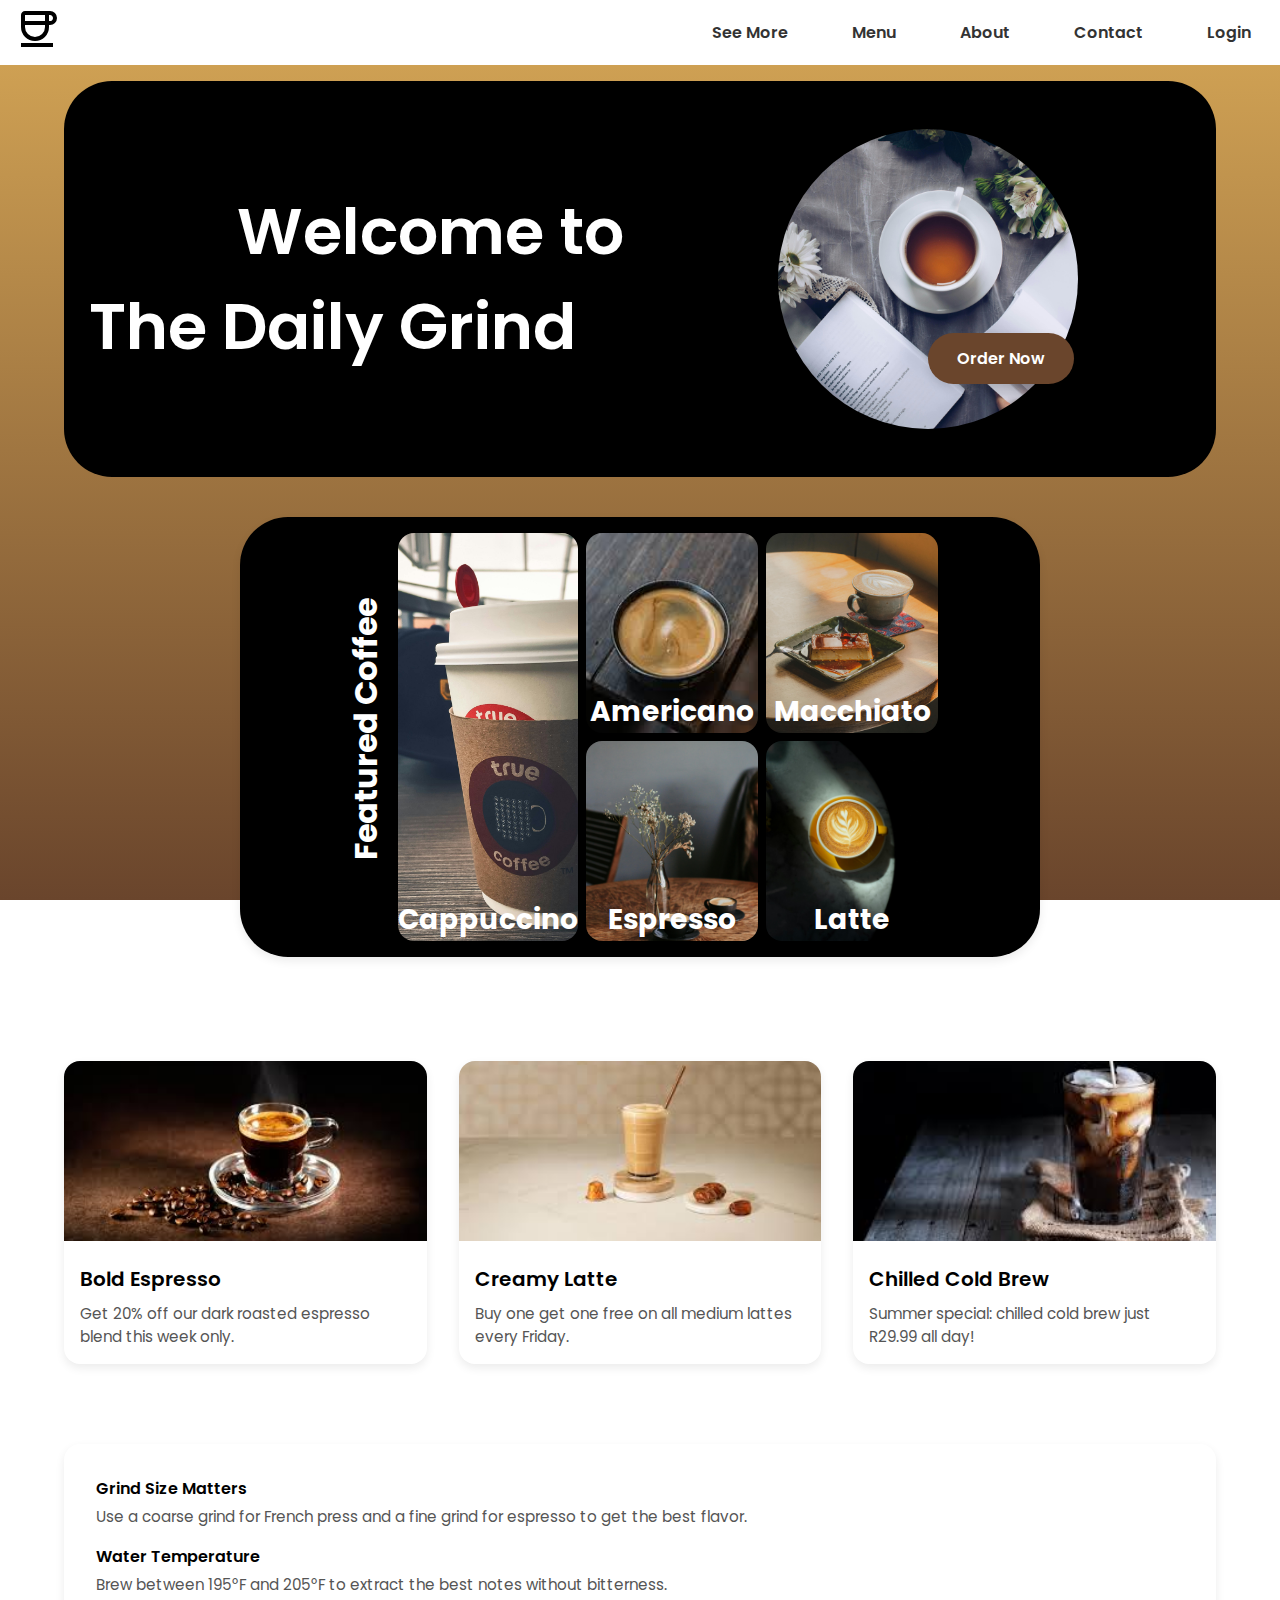
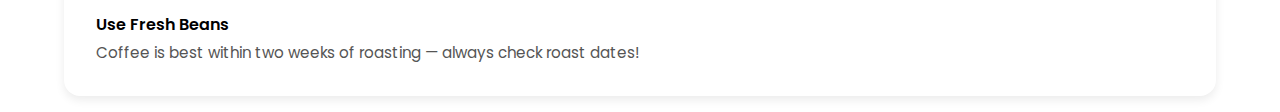
<file: index.html>
<!DOCTYPE html>
<html lang="en">
<head>
  <meta charset="UTF-8">
  <meta name="viewport" content="width=device-width, initial-scale=1.0">
	<link rel="stylesheet" href="styles.css">
  <link rel="icon" type="images/jpg" href="img/logo.svg">
	<title>The Daily Grind</title>
</head>
<body>

<header class="head">
  <div class="logo-container">
    <img class="nav-logo" src="img/logo.svg" alt="The Daily Grind Logo">
  </div>

  <input type="checkbox" id="menu-toggle" class="menu-toggle">

  <label for="menu-toggle" class="hamburger">&#9776;</label>

  <nav class="navbar">
    <ul class="nav-links"> 
      <li class="nav-link services">
        <a href="#">See More</a>
        <ul class="drop-down">
          <li><a href="../ORDER/order1.html">Order Now</a></li>
          <li><a href="../LOCATIONS/Mainstore.html">Locations</a></li>
          <li><a href="../TEAM MEMBERS/Team.html">The Team</a></li>
          <li><a href="../GOALS/goals.html">Goals And Objectives</a></li>
          <li><a href="../REVIEWS/Customer Reviews.html">Reviews</a></li>
        </ul>
      </li>
        <li class="nav-link"><a href="../MENU/menu.html">Menu</a></li>
        <li class="nav-link"><a href="../ABOUT US/About us1.html">About</a></li>
        <li class="nav-link"><a href="../CONTACT US/contact us.html">Contact</a></li>
        <li class="nav-link"><a href="../LOGIN/login.html">Login</a></li>
    </ul>
  </nav>
</header>

  <section class="welcome">
    <div class="welcome-text">
      Welcome to <br />
      The Daily Grind<img class="nav-logo" src="img/logo.svg" alt="The Daily Grind Logo">
    </div>
    <div class="welcome-image">
      <div class="coffee-mug">
        <a href='../ORDER/order1.html'><button class="order-now">Order Now</button></a>
      </div>
    </div>
  </section>

	<div class="section2">
		<div class="sec2-1">
			<div class="sec2-2">
				<h2 class="sec2text" style="grid-area: box-6;">Featured Coffee</h2>

				<div class="box" style="grid-area: box-1; background-image: url('img/cappuccino.jpg');">
					<h3>Cappuccino</h3>
				</div>
					
				<div class="box" style="grid-area: box-2; background-image: url('img/latte.jpg');">
					<h3>Latte</h3>
				</div>

				<div class="box" style="grid-area: box-3; background-image: url('img/macchiato.jpg');">
					<h3>Macchiato</h3>
				</div>

				<div class="box" style="grid-area: box-4; background-image: url('img/espresso.jpg');">
					<h3>Espresso</h3>
				</div>

				<div class="box" style="grid-area: box-5; background-image: url('img/americano.jpg');">
					<h3>Americano</h3>
				</div>
			</div>
		</div>
	</div>

	<section class="section">
    <h2>Special Offers</h2>

    <div class="offers">
      <div class="offer-card">
        <img src="img/bold espresso.jpg" alt="Espresso" class="offer-image">
        <div class="offer-content">
          <div class="offer-title">Bold Espresso</div>
          <div class="offer-description">Get 20% off our dark roasted espresso blend this week only.</div>
        </div>
      </div>

      <div class="offer-card">
        <img src="img/creamy latte.jpg" alt="Latte" class="offer-image">
        <div class="offer-content">
          <div class="offer-title">Creamy Latte</div>
          <div class="offer-description">Buy one get one free on all medium lattes every Friday.</div>
        </div>
      </div>

      <div class="offer-card">
        <img src="img/cold brew.jpg" alt="Cold Brew" class="offer-image">
        <div class="offer-content">
          <div class="offer-title">Chilled Cold Brew</div>
          <div class="offer-description">Summer special: chilled cold brew just R29.99 all day!</div>
        </div>
      </div>
    </div>

  	</section>

    <section class="section">
    <h2>Coffee Tips</h2>
    <div class="coffee-tips">
      <div class="tip">
        <div class="tip-title">Grind Size Matters</div>
        <div class="tip-description">Use a coarse grind for French press and a fine grind for espresso to get the best flavor.</div>
      </div>
      <div class="tip">
        <div class="tip-title">Water Temperature</div>
        <div class="tip-description">Brew between 195°F and 205°F to extract the best notes without bitterness.</div>
      </div>
      <div class="tip">
        <div class="tip-title">Use Fresh Beans</div>
        <div class="tip-description">Coffee is best within two weeks of roasting — always check roast dates!</div>
      </div>
    </div>
  	</section>



</body>
</html>
</file>
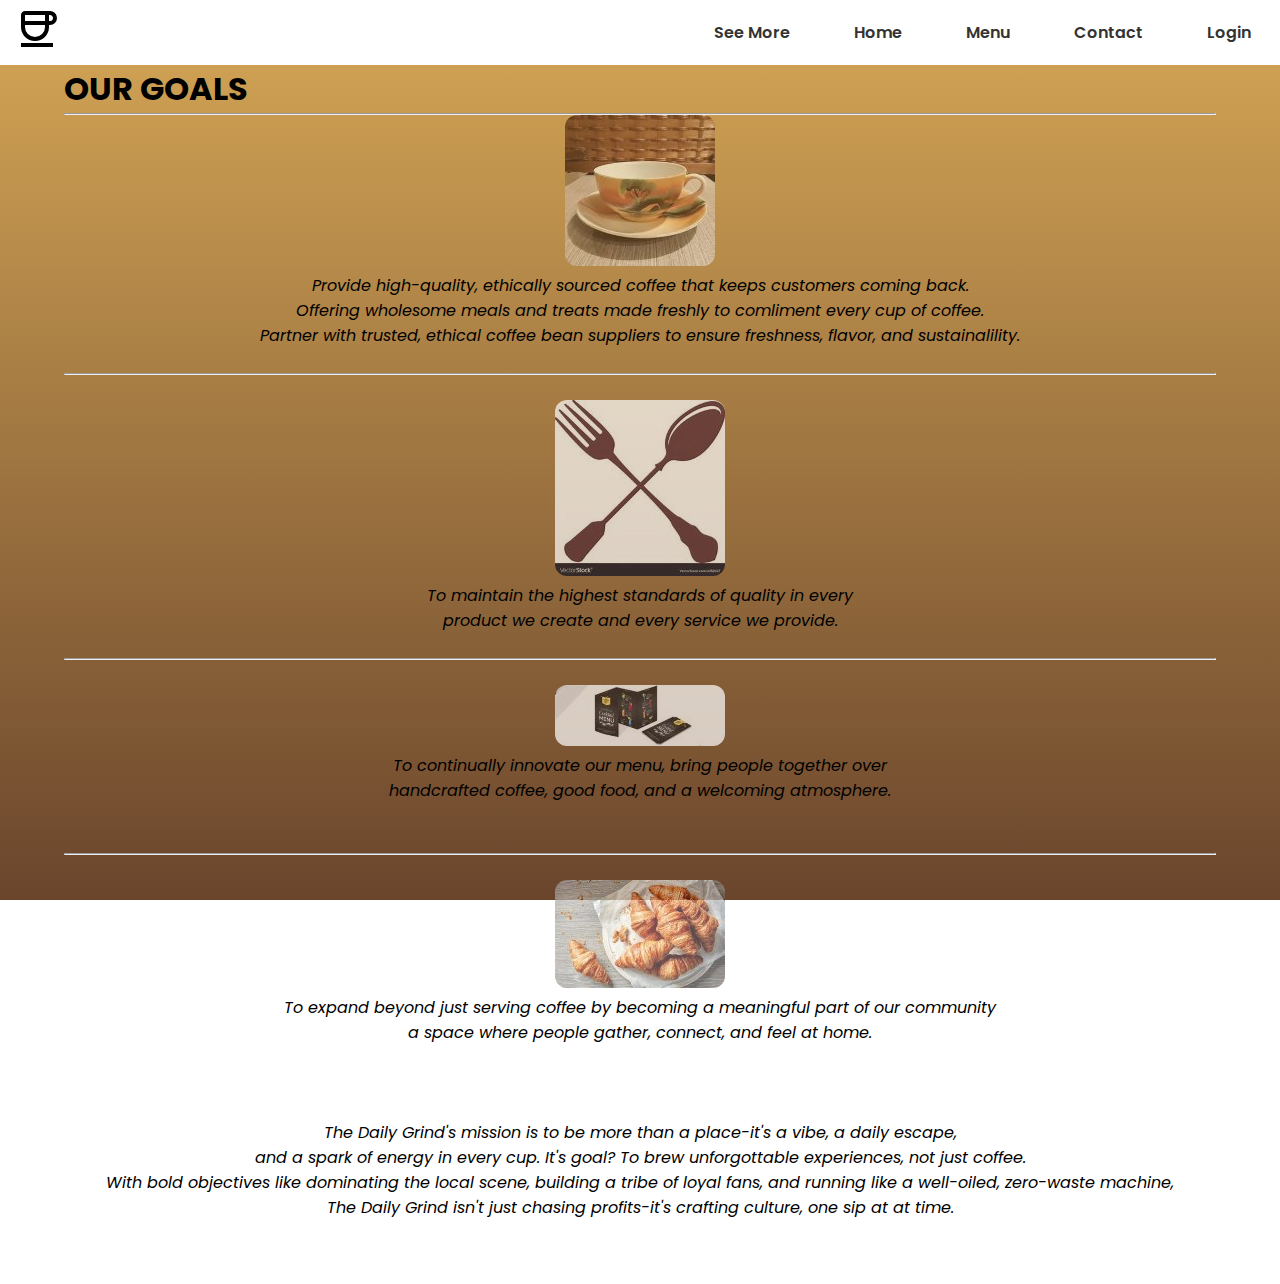
<file: GOALS/goals.html>
<!DOCTYPE html>
<html lang="en">
<head>
  <meta charset="UTF-8">
  <meta name="viewport" content="width=device-width, initial-scale=1.0">
		<title>Our Goals</title>
		<link rel="stylesheet" href="style.css">
		<link rel="icon" type="images/jpg" href="images/logo.svg">
</head>
<body>

<header class="head">
  <div class="logo-container">
    <img class="nav-logo" src="images/logo.svg" alt="The Daily Grind Logo">
  </div>

  <input type="checkbox" id="menu-toggle" class="menu-toggle">

  <label for="menu-toggle" class="hamburger">&#9776;</label>

  <nav class="navbar">
    <ul class="nav-links">

      <li class="nav-link services">
        <a href="#">See More</a>
        <ul class="drop-down">
          <li><a href="../ORDER/order1.html">Order Now</a></li>
          <li><a href="../LOCATIONS/Mainstore.html">Locations</a></li>
          <li><a href="../TEAM MEMBERS/Team.html">The Team</a></li>
      	  <li><a href="../ABOUT US/About us1.html">About</a></li>
          <li><a href="../REVIEWS/Customer Reviews.html">Reviews</a></li>
        </ul>
      </li>
      <li class="nav-link"><a href="../HOME/Home.html">Home</a></li>

      <li class="nav-link"><a href="../MENU/menu.html">Menu</a></li>

      <li class="nav-link"><a href="../CONTACT US/contact us.html">Contact</a></li>

      <li class="nav-link"><a href="../LOGIN/login.html">Login</a></li>
    </ul>
  </nav>
</header>

	    <div class="container">
 	  		 <h1>OUR GOALS</h1>
			  <hr>
		  <center><img src="images/tea.jpg" alt="Feinted image" style="opacity: 0.7;"></center>
		  <center><p>Provide high-quality, ethically sourced coffee that keeps customers coming back.</p></center>
		  <center><p>Offering wholesome meals and treats made freshly to comliment every cup of coffee.</p></center>
		  <center><p>Partner with trusted, ethical coffee bean suppliers to ensure freshness, flavor, and sustainalility.</p></center>
		  <br>
		  <hr>
		  <br>
		  <center><img src="images/spoon.jpg" alt="Feinted image" style="opacity: 0.7;"></center>
			<center><p>To maintain the highest standards of quality in every</p></center>
			<center><p>product we create and every service we provide.</p></center>
			<br>
			<hr>
			<br>
			<center><img src="images/menu.jpg" alt="Feinted image" style="opacity: 0.7;"></center>
			<center><p>To continually innovate our menu, bring people together over</p></center>
			<center><p>handcrafted coffee, good food, and a welcoming atmosphere.</p></center>
			  <br>
			  <br>
			  <hr>
			  <br>
			  <center><img src="images/cro.jpg" alt="Feinted image" style="opacity: 0.7;"></center>
			  <center><p>To expand beyond just serving coffee by becoming a meaningful part of our community </p></center>
			  <center><p>a space where people gather, connect, and feel at home.</p></center>
			  <br>
			  <br>
			  <br>
			  <center><p>The Daily Grind's mission is to be more than a place-it's a vibe, a daily escape,</p></center>
			  <center><p>and a spark of energy in every cup. It's goal? To brew unforgottable experiences, not just coffee.</p></center>
			  <center><p>With bold objectives like dominating the local scene, building a tribe of loyal fans, and running like a well-oiled, zero-waste machine,</p></center>
			  <center><p>The Daily Grind isn't just chasing profits-it's crafting culture, one sip at at time.</p></center>
        </div>
	</body>
</Html>
</file>
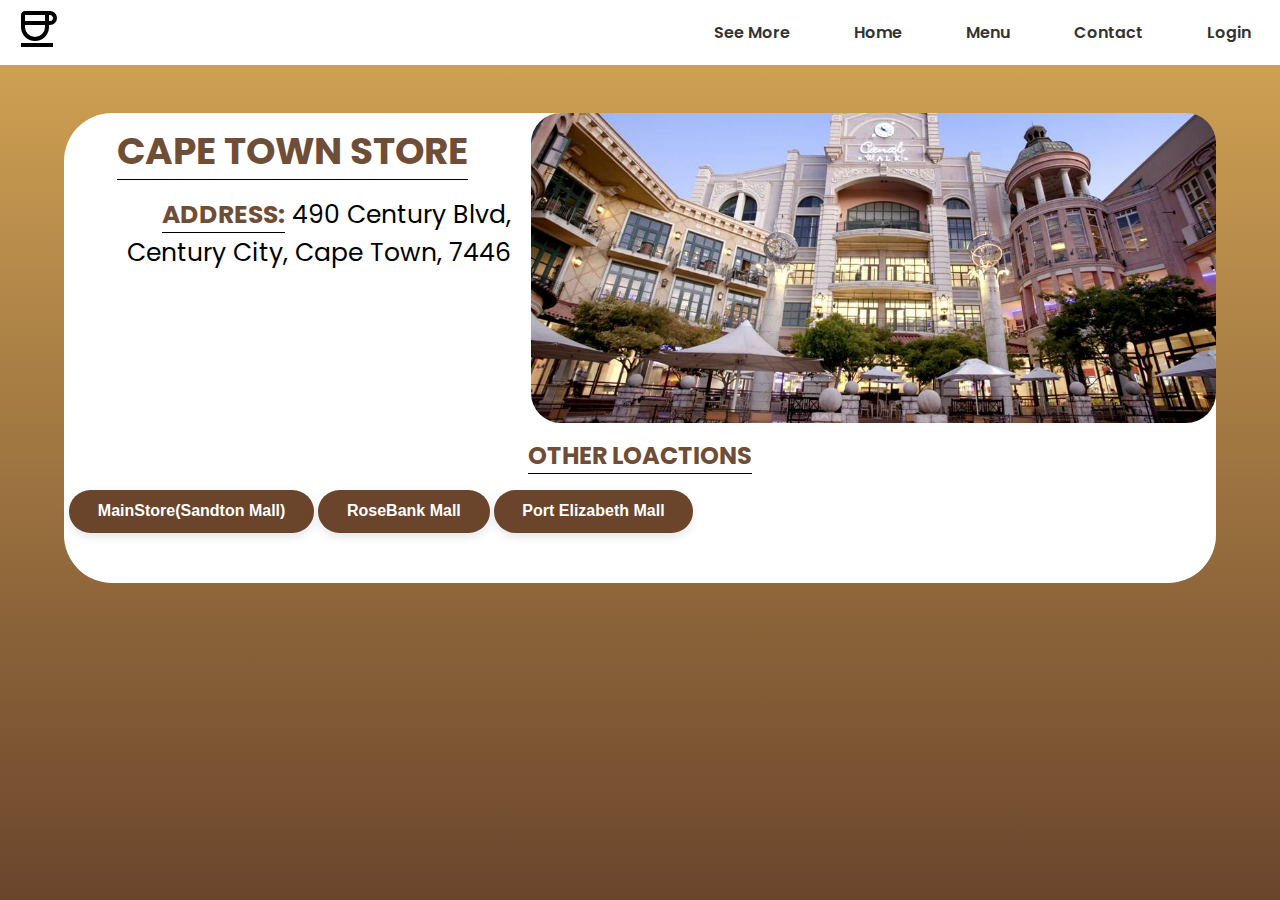
<file: LOCATIONS/CapeTown Store.html>
<!DOCTYPE html>
<html lang="en">
<head>
  <meta charset="UTF-8">
  <meta name="viewport" content="width=device-width, initial-scale=1.0">
	<link rel="stylesheet" href="style.css">
	<link rel="icon" type="images/jpg" href="img/logo.svg">
	<link rel="stylesheet" href="style.css">
	<title>Location: CapeTown</title>
</head>
<body>

<header class="head">
  <div class="logo-container">
    <img class="nav-logo" src="img/logo.svg" alt="The Daily Grind Logo">
  </div>

  <input type="checkbox" id="menu-toggle" class="menu-toggle">

  <label for="menu-toggle" class="hamburger">&#9776;</label>

  <nav class="navbar">
    <ul class="nav-links">

      <li class="nav-link services">
        <a href="#">See More</a>
        <ul class="drop-down">
          <li><a href="../ORDER/order1.html">Order Now</a></li>
          <li><a href="../ABOUT US/About us1.html">About</a></li>
          <li><a href="../TEAM MEMBERS/Team.html">The Team</a></li>
          <li><a href="../GOALS/goals.html">Goals And Objectives</a></li>
          <li><a href="../REVIEWS/Customer Reviews.html">Reviews</a></li>
        </ul>
      </li>
      <li class="nav-link"><a href="../HOME/Home.html">Home</a></li>

      <li class="nav-link"><a href="../MENU/menu.html">Menu</a></li>
      
      <li class="nav-link"><a href="../CONTACT US/contact us.html">Contact</a></li>

      <li class="nav-link"><a href="../LOGIN/login.html">Login</a></li>
    </ul>
  </nav>
</header>

	<div class="maingrid">
		<div class="box1" style="grid-area: box-1">
			<h2>CAPE TOWN STORE</h2>
			<b>ADDRESS:</b> 490 Century Blvd, Century City, Cape Town, 7446 
		</div>

		<div class="box2" style="grid-area: box-2; background-image: url('img/capetown.jpg');">
		</div>
	
		<div class="box3" style="grid-area: box-3">
			<h2>OTHER LOACTIONS</h2>
		<a href="Mainstore.html"><button>MainStore(Sandton Mall)</button></a>

		<a href="Rosebank Store.html"><button>RoseBank Mall</button></a>
				
		<a href="Port Elizabeth Store.html"><button>Port Elizabeth Mall</button></a>
		</div>	
	</div>	


</body>
</html>
</file>
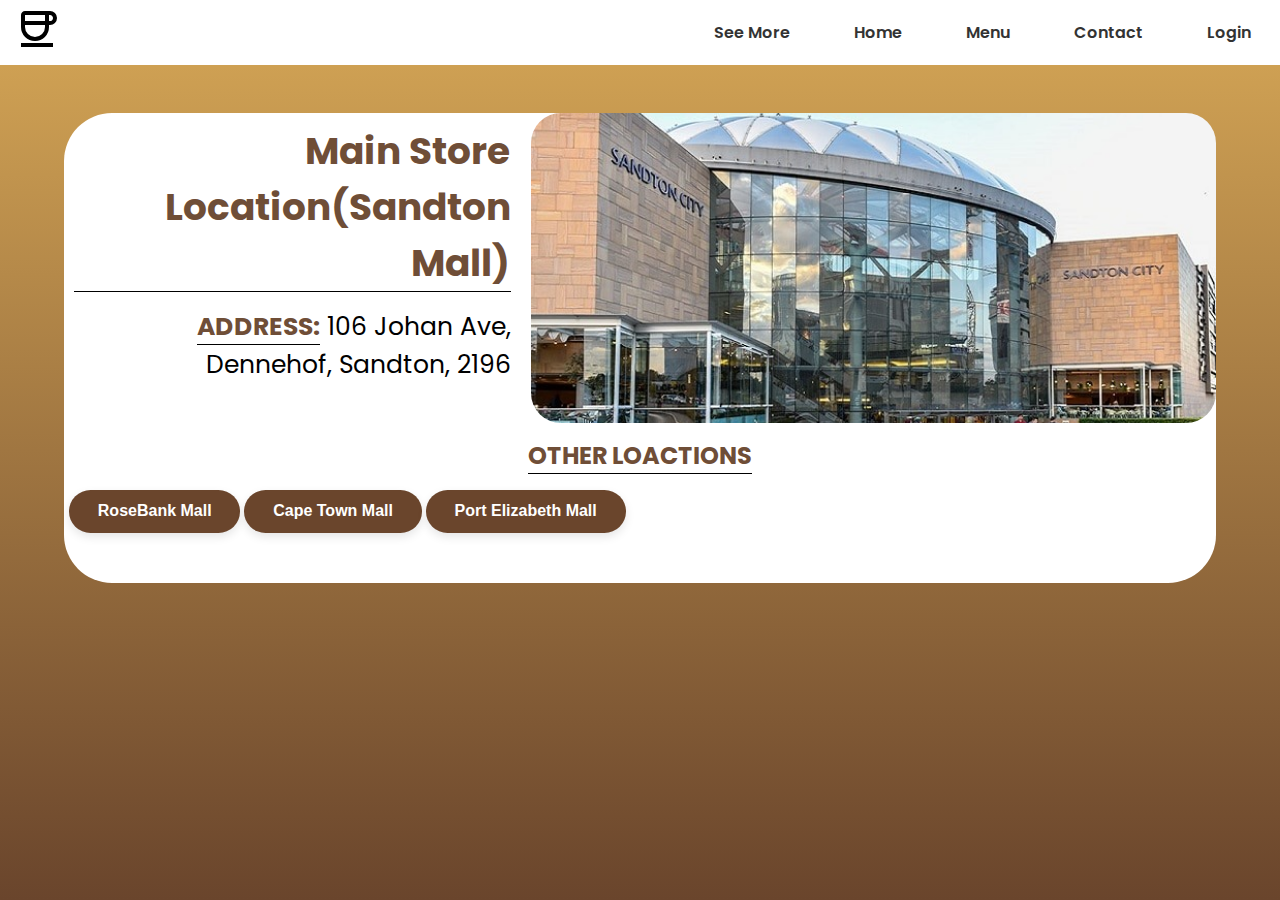
<file: LOCATIONS/Mainstore.html>
<!DOCTYPE html>
<html lang="en">
<head>
  <meta charset="UTF-8">
  <meta name="viewport" content="width=device-width, initial-scale=1.0">
	<link rel="stylesheet" href="style.css">
	<link rel="icon" type="images/jpg" href="img/logo.svg">
	<title>Our Locations</title>
</head>
<body>
	
<header class="head">
  <div class="logo-container">
    <img class="nav-logo" src="img/logo.svg" alt="The Daily Grind Logo">
  </div>

  <input type="checkbox" id="menu-toggle" class="menu-toggle">

  <label for="menu-toggle" class="hamburger">&#9776;</label>

  <nav class="navbar">
    <ul class="nav-links">

      <li class="nav-link services">
        <a href="#">See More</a>
        <ul class="drop-down">
          <li><a href="../ORDER/order1.html">Order Now</a></li>
          <li><a href="../ABOUT US/About us1.html">About</a></li>
          <li><a href="../TEAM MEMBERS/Team.html">The Team</a></li>
          <li><a href="../GOALS/goals.html">Goals And Objectives</a></li>
          <li><a href="../REVIEWS/Customer Reviews.html">Reviews</a></li>
        </ul>
      </li>
      <li class="nav-link"><a href="../HOME/Home.html">Home</a></li>

      <li class="nav-link"><a href="../MENU/menu.html">Menu</a></li>
      
      <li class="nav-link"><a href="../CONTACT US/contact us.html">Contact</a></li>

      <li class="nav-link"><a href="../LOGIN/login.html">Login</a></li>
    </ul>
  </nav>
</header>

	<div class="maingrid">
		<div class="box1" style="grid-area: box-1">
			<h2>Main Store Location(Sandton Mall)</h2>
			<b>ADDRESS:</b> 106 Johan Ave, Dennehof, Sandton, 2196
		</div>

		<div class="box2" style="grid-area: box-2; background-image: url('img/sandton.jpg');">
		</div>
	
		<div class="box3" style="grid-area: box-3">
			<h2>OTHER LOACTIONS</h2>
		<a href="Rosebank Store.html"><button>RoseBank Mall</button></a>
		
		<a href="CapeTown Store.html"><button>Cape Town Mall</button></a>
		
		<a href="Port Elizabeth Store.html"><button>Port Elizabeth Mall</button></a>
		</div>	
	</div>	

	


</body>
</html>
</file>
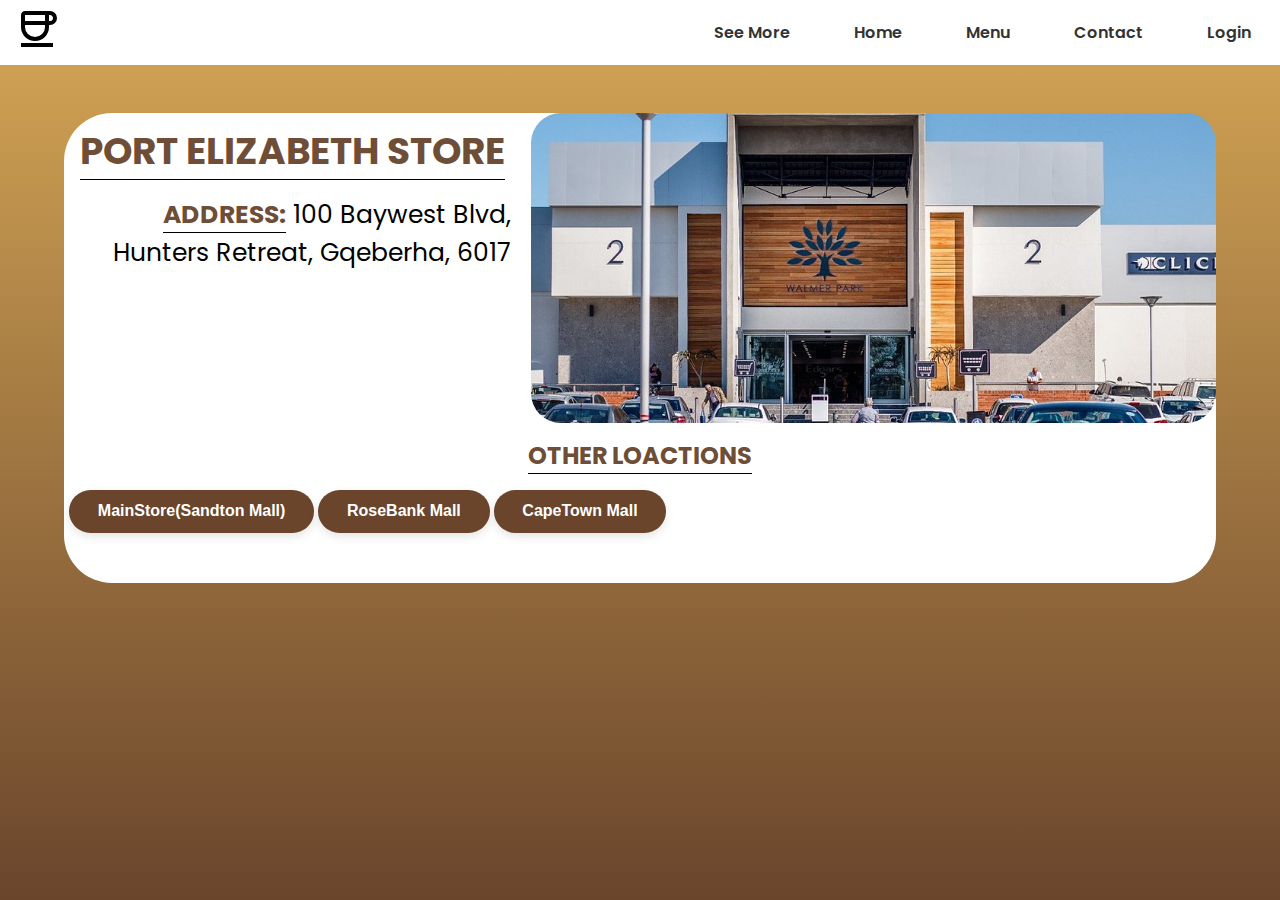
<file: LOCATIONS/Port Elizabeth Store.html>
<!DOCTYPE html>
<html lang="en">
<head>
  <meta charset="UTF-8">
  <meta name="viewport" content="width=device-width, initial-scale=1.0">
	<link rel="stylesheet" href="style.css">
	<link rel="icon" type="images/jpg" href="img/logo.svg">
	<link rel="stylesheet" href="style.css">
	<title>Location: PE</title>
</head>
<body>

<header class="head">
  <div class="logo-container">
    <img class="nav-logo" src="img/logo.svg" alt="The Daily Grind Logo">
  </div>

  <input type="checkbox" id="menu-toggle" class="menu-toggle">

  <label for="menu-toggle" class="hamburger">&#9776;</label>

  <nav class="navbar">
    <ul class="nav-links">

      <li class="nav-link services">
        <a href="#">See More</a>
        <ul class="drop-down">
          <li><a href="../ORDER/order1.html">Order Now</a></li>
          <li><a href="../ABOUT US/About us1.html">About</a></li>
          <li><a href="../TEAM MEMBERS/Team.html">The Team</a></li>
          <li><a href="../GOALS/goals.html">Goals And Objectives</a></li>
          <li><a href="../REVIEWS/Customer Reviews.html">Reviews</a></li>
        </ul>
      </li>
      <li class="nav-link"><a href="../HOME/Home.html">Home</a></li>

      <li class="nav-link"><a href="../MENU/menu.html">Menu</a></li>
      
      <li class="nav-link"><a href="../CONTACT US/contact us.html">Contact</a></li>

      <li class="nav-link"><a href="../LOGIN/login.html">Login</a></li>
    </ul>
  </nav>
</header>

	<div class="maingrid">
		<div class="box1" style="grid-area: box-1">
			<h2>PORT ELIZABETH STORE</h2>
			<b>ADDRESS:</b> 100 Baywest Blvd, Hunters Retreat, Gqeberha, 6017 
		</div>

		<div class="box2" style="grid-area: box-2; background-image: url('img/pe.jpg');">
		</div>
	
		<div class="box3" style="grid-area: box-3">
			<h2>OTHER LOACTIONS</h2>

		<a href="Mainstore.html"><button>MainStore(Sandton Mall)</button></a>

		<a href="Rosebank Store.html"><button>RoseBank Mall</button></a>
		
		<a href="CapeTown Store.html"><button>CapeTown Mall</button></a>
		
		</div>	
	</div>	


</body>
</html>
</file>
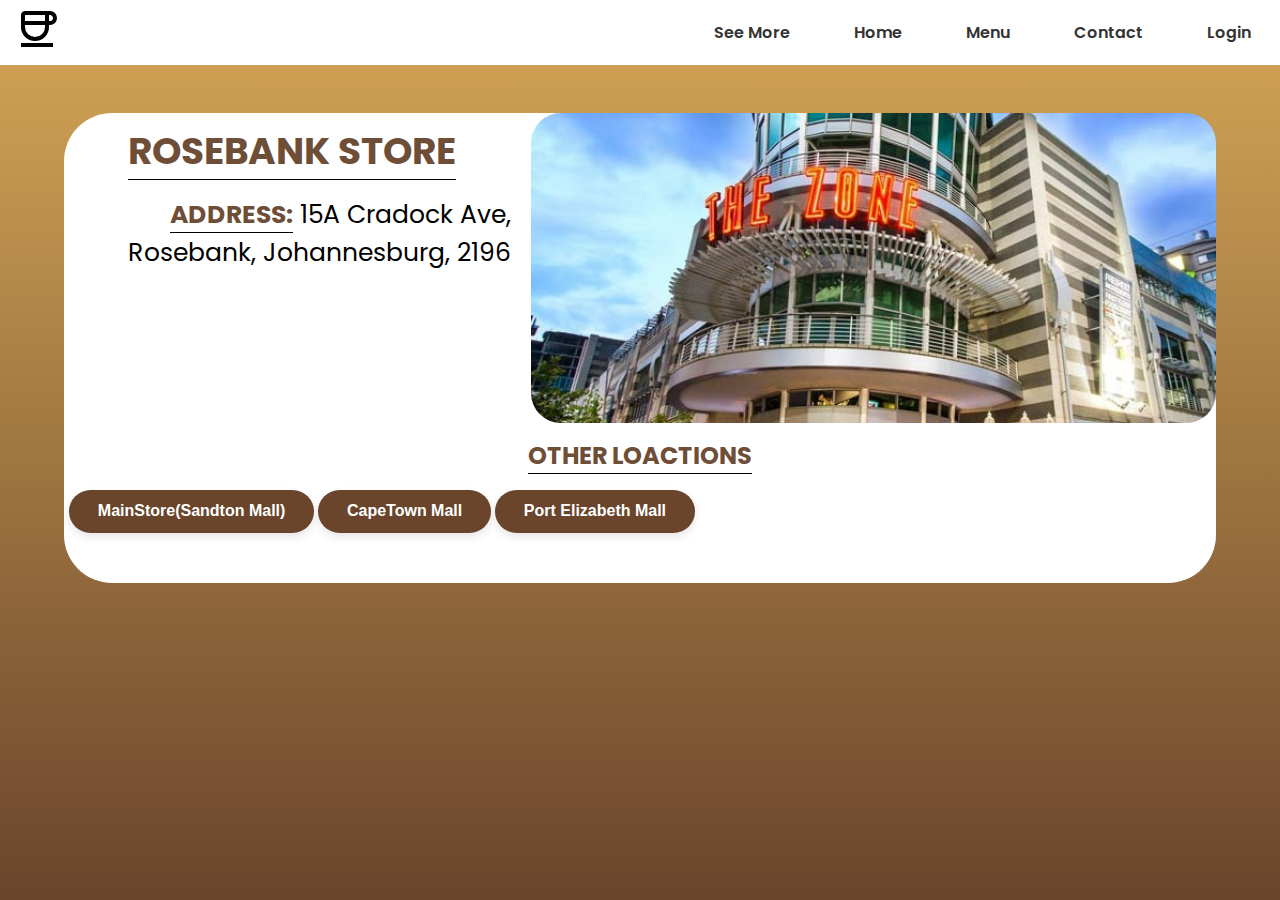
<file: LOCATIONS/Rosebank Store.html>
<!DOCTYPE html>
<html lang="en">
<head>
  <meta charset="UTF-8">
  <meta name="viewport" content="width=device-width, initial-scale=1.0">
	<link rel="stylesheet" href="style.css">
	<link rel="icon" type="images/jpg" href="img/logo.svg">
	<link rel="stylesheet" href="style.css">
	<title>Location: RoseBank</title>
</head>
<body>

<header class="head">
  <div class="logo-container">
    <img class="nav-logo" src="img/logo.svg" alt="The Daily Grind Logo">
  </div>

  <input type="checkbox" id="menu-toggle" class="menu-toggle">

  <label for="menu-toggle" class="hamburger">&#9776;</label>

  <nav class="navbar">
    <ul class="nav-links">

      <li class="nav-link services">
        <a href="#">See More</a>
        <ul class="drop-down">
          <li><a href="../ORDER/order1.html">Order Now</a></li>
          <li><a href="../ABOUT US/About us1.html">About</a></li>
          <li><a href="../TEAM MEMBERS/Team.html">The Team</a></li>
          <li><a href="../GOALS/goals.html">Goals And Objectives</a></li>
          <li><a href="../REVIEWS/Customer Reviews.html">Reviews</a></li>
        </ul>
      </li>
      <li class="nav-link"><a href="../HOME/Home.html">Home</a></li>

      <li class="nav-link"><a href="../MENU/menu.html">Menu</a></li>
      
      <li class="nav-link"><a href="../CONTACT US/contact us.html">Contact</a></li>

      <li class="nav-link"><a href="../LOGIN/login.html">Login</a></li>
    </ul>
  </nav>
</header>

		<div class="maingrid">
		<div class="box1" style="grid-area: box-1">
			<h2>ROSEBANK STORE</h2>
			<b>ADDRESS:</b>  15A Cradock Ave, Rosebank, Johannesburg, 2196
		</div>

		<div class="box2" style="grid-area: box-2; background-image: url('img/rosebank.jpg');">
		</div>
	
		<div class="box3" style="grid-area: box-3">
			<h2>OTHER LOACTIONS</h2>
		<a href="Mainstore.html"><button>MainStore(Sandton Mall)</button></a>
		
		<a href="CapeTown Store.html"><button>CapeTown Mall</button></a>
		
		<a href="Port Elizabeth Store.html"><button>Port Elizabeth Mall</button></a>
		</div>	
	</div>	



</body>
</html>
</file>
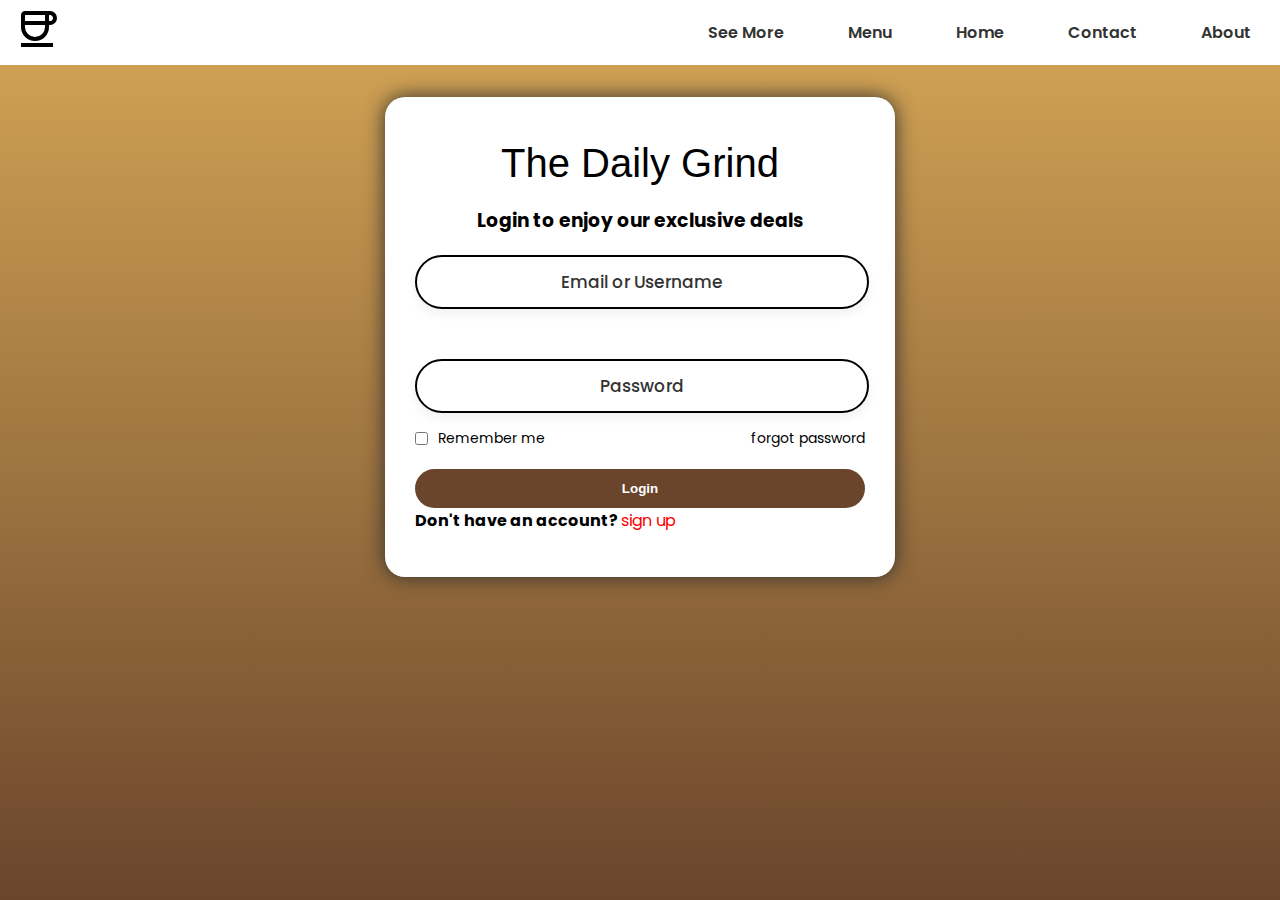
<file: LOGIN/login.html>
<!DOCTYPE html>
<html lang="en">
<head>
  <meta charset="UTF-8">
  <meta name="viewport" content="width=device-width, initial-scale=1.0">
        <title>
            Login
        </title>
        <link rel="stylesheet" href="style2.css">
		<link rel="icon" type="images/jpg" href="images/logo.svg">
    </head>
    <body>
        
<header class="head">
  <div class="logo-container">
    <img class="nav-logo" src="images/logo.svg" alt="The Daily Grind Logo">
  </div>

  <input type="checkbox" id="menu-toggle" class="menu-toggle">

  <label for="menu-toggle" class="hamburger">&#9776;</label>

  <nav class="navbar">
    <ul class="nav-links">

      <li class="nav-link services">
        <a href="#">See More</a>
        <ul class="drop-down">
          <li><a href="../ORDER/order1.html">Order Now</a></li>
          <li><a href="../LOCATIONS/Mainstore.html">Locations</a></li>
          <li><a href="../TEAM MEMBERS/Team.html">The Team</a></li>
          <li><a href="../GOALS/goals.html">Goals And Objectives</a></li>
          <li><a href="../REVIEWS/Customer Reviews.html">Reviews</a></li>
        </ul>
      </li>
      <li class="nav-link"><a href="../MENU/menu.html">Menu</a></li>
      <li class="nav-link"><a href="../HOME/Home.html">Home</a></li> 
      <li class="nav-link"><a href="../CONTACT US/contact us.html">Contact</a></li>    
      <li class="nav-link"><a href="../ABOUT US/About us1.html">About</a></li>
    </ul>
  </nav>
</header>

        <div class="login-box">
            <div class="me">
                <header>The Daily Grind</header>
            </div>
            <center><h3>Login to enjoy our exclusive deals</h3></center>
            <div class="login-header">
                <input type="email/text" class="input-field" placeholder="Email or Username" autocomplete="off" required>
            </div>
            <div class="input-box">
                <input type="password" class="input-field" placeholder="Password" minlength="6" maxlength="15"  autocomplete="off" required>
            </div>
            <div class="forgot">
                <section>
                    <input type="checkbox" id="check">
                    <label for="check" class="Remember">Remember me</label>
                </section>
                <section>
                    <a href="password/password.html">forgot password</a>
                </section>
            </div>
            <div>
                <button class="input-submit" type="submit">Login</button>
            </div>
            
            <div class="sign-up-link">
                <b><p>Don't have an account? </b><a href="a"><font color="red">sign up</font></a></p>
            </div>

        </div>
    </body>
</html>
</file>
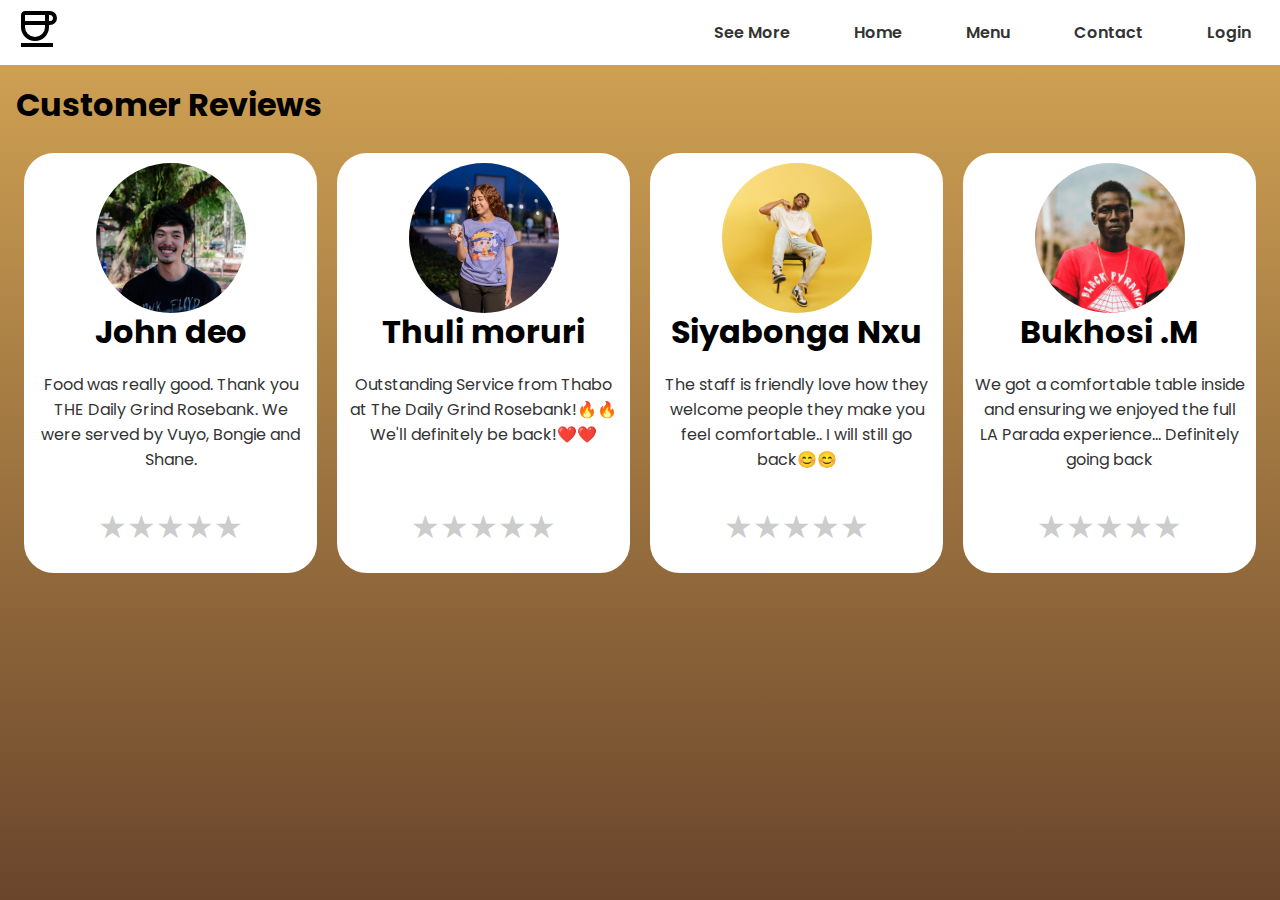
<file: REVIEWS/Customer Reviews.html>
<!DOCTYPE html>
<html lang="en">
<head>
  <meta charset="UTF-8">
  <meta name="viewport" content="width=device-width, initial-scale=1.0">
	<link rel="stylesheet" href="styles.css">
    <link rel="icon" type="images/jpg" href="img/logo.svg">
	<title>Customer Reviews</title>
</head>

<body>

<header class="head">
  <div class="logo-container">
    <img class="nav-logo" src="img/logo.svg" alt="The Daily Grind Logo">
  </div>

  <input type="checkbox" id="menu-toggle" class="menu-toggle">

  <label for="menu-toggle" class="hamburger">&#9776;</label>

  <nav class="navbar">
    <ul class="nav-links">

      <li class="nav-link services">
        <a href="#">See More</a>
        <ul class="drop-down">
          <li><a href="../ORDER/order1.html">Order Now</a></li>
          <li><a href="../LOCATIONS/Mainstore.html">Locations</a></li>
          <li><a href="../TEAM MEMBERS/Team.html">The Team</a></li>
          <li><a href="../GOALS/goals.html">Goals And Objectives</a></li>
          <li><a href="../ABOUT US/About us1.html">About</a></li>
        </ul>
      </li>
      <li class="nav-link"><a href="../HOME/Home.html">Home</a></li>

      <li class="nav-link"><a href="../MENU/menu.html">Menu</a></li>

      <li class="nav-link"><a href="../CONTACT US/contact us.html">Contact</a></li>

      <li class="nav-link"><a href="../LOGIN/login.html">Login</a></li>
    </ul>
  </nav>
</header>

	<h2 class="heading"> Customer Reviews</h2>
	
	<main class="review">	

	<div class="box1" style="grid-area: box-1">	
		
		<img class="profile" src="img/img3.jpg">

		<div>
			<h2>John deo</h2>
			<p> Food was really good. Thank you THE Daily Grind Rosebank. We were served by Vuyo, Bongie and Shane.</p>
		</div>
				
		
		<div class="stars">

    		<input type="radio" id="star1" name="rating" value="1" />
			<label for="star1">&#9733;</label>

   			<input type="radio" id="star2" name="rating" value="2" />	
			<label for="star2">&#9733;</label>		

   			<input type="radio" id="star3" name="rating" value="3" />
   			<label for="star3">&#9733;</label>		

   			<input type="radio" id="star4" name="rating" value="4" />
  			<label for="star4">&#9733;</label>

  			<input type="radio" id="star5" name="rating" value="5" />
   			<label for="star5">&#9733;</label>

  		</div>
	</div>	

	<div class="box2" style="grid-area: box-2">

		<img class="profile" src="img/img2.jpg">

		<div>
			<h2>Thuli moruri</h2>
			<p>Outstanding Service from Thabo at The Daily Grind Rosebank!🔥🔥We'll definitely be back!❤️❤️</p>		
		</div>

						

		<div class="stars">

    		<input type="radio" id="star1" name="rating" value="1" />
			<label for="star1">&#9733;</label>

   			<input type="radio" id="star2" name="rating" value="2" />	
			<label for="star2">&#9733;</label>		

   			<input type="radio" id="star3" name="rating" value="3" />
   			<label for="star3">&#9733;</label>		

   			<input type="radio" id="star4" name="rating" value="4" />
  			<label for="star4">&#9733;</label>

  			<input type="radio" id="star5" name="rating" value="5" />
   			<label for="star5">&#9733;</label>

  		</div>
	</div>			
								
	<div class="box3" style="grid-area: box-3">

		<img class="profile" src="img/img4.jpg">

		<div>							
			<h2>Siyabonga Nxu </h2>
			<p>The staff is friendly love how they welcome people they make you feel comfortable.. I will still go back😊😊</p>
		</div>	
				

		<div class="stars">

    		<input type="radio" id="star1" name="rating" value="1" />
			<label for="star1">&#9733;</label>

   			<input type="radio" id="star2" name="rating" value="2" />	
			<label for="star2">&#9733;</label>		

   			<input type="radio" id="star3" name="rating" value="3" />
   			<label for="star3">&#9733;</label>		

   			<input type="radio" id="star4" name="rating" value="4" />
  			<label for="star4">&#9733;</label>

  			<input type="radio" id="star5" name="rating" value="5" />
   			<label for="star5">&#9733;</label>

  		</div>
	</div>

	<div class="box4" style="grid-area: box-4">	
											
			<img class="profile" src="img/img1.jpg">
			
		<div>
			<h2>Bukhosi .M</h2>
				<p>We got a comfortable table inside and ensuring we enjoyed the full LA Parada experience... Definitely going back</p>
		</div>
						
				
		<div class="stars">

    		<input type="radio" id="star1" name="rating" value="1" />
			<label for="star1">&#9733;</label>

   			<input type="radio" id="star2" name="rating" value="2" />	
			<label for="star2">&#9733;</label>		

   			<input type="radio" id="star3" name="rating" value="3" />
   			<label for="star3">&#9733;</label>		

   			<input type="radio" id="star4" name="rating" value="4" />
  			<label for="star4">&#9733;</label>

  			<input type="radio" id="star5" name="rating" value="5" />
   			<label for="star5">&#9733;</label>

  		</div>
	</div>

	</main>
									
</body>
</html>
</file>
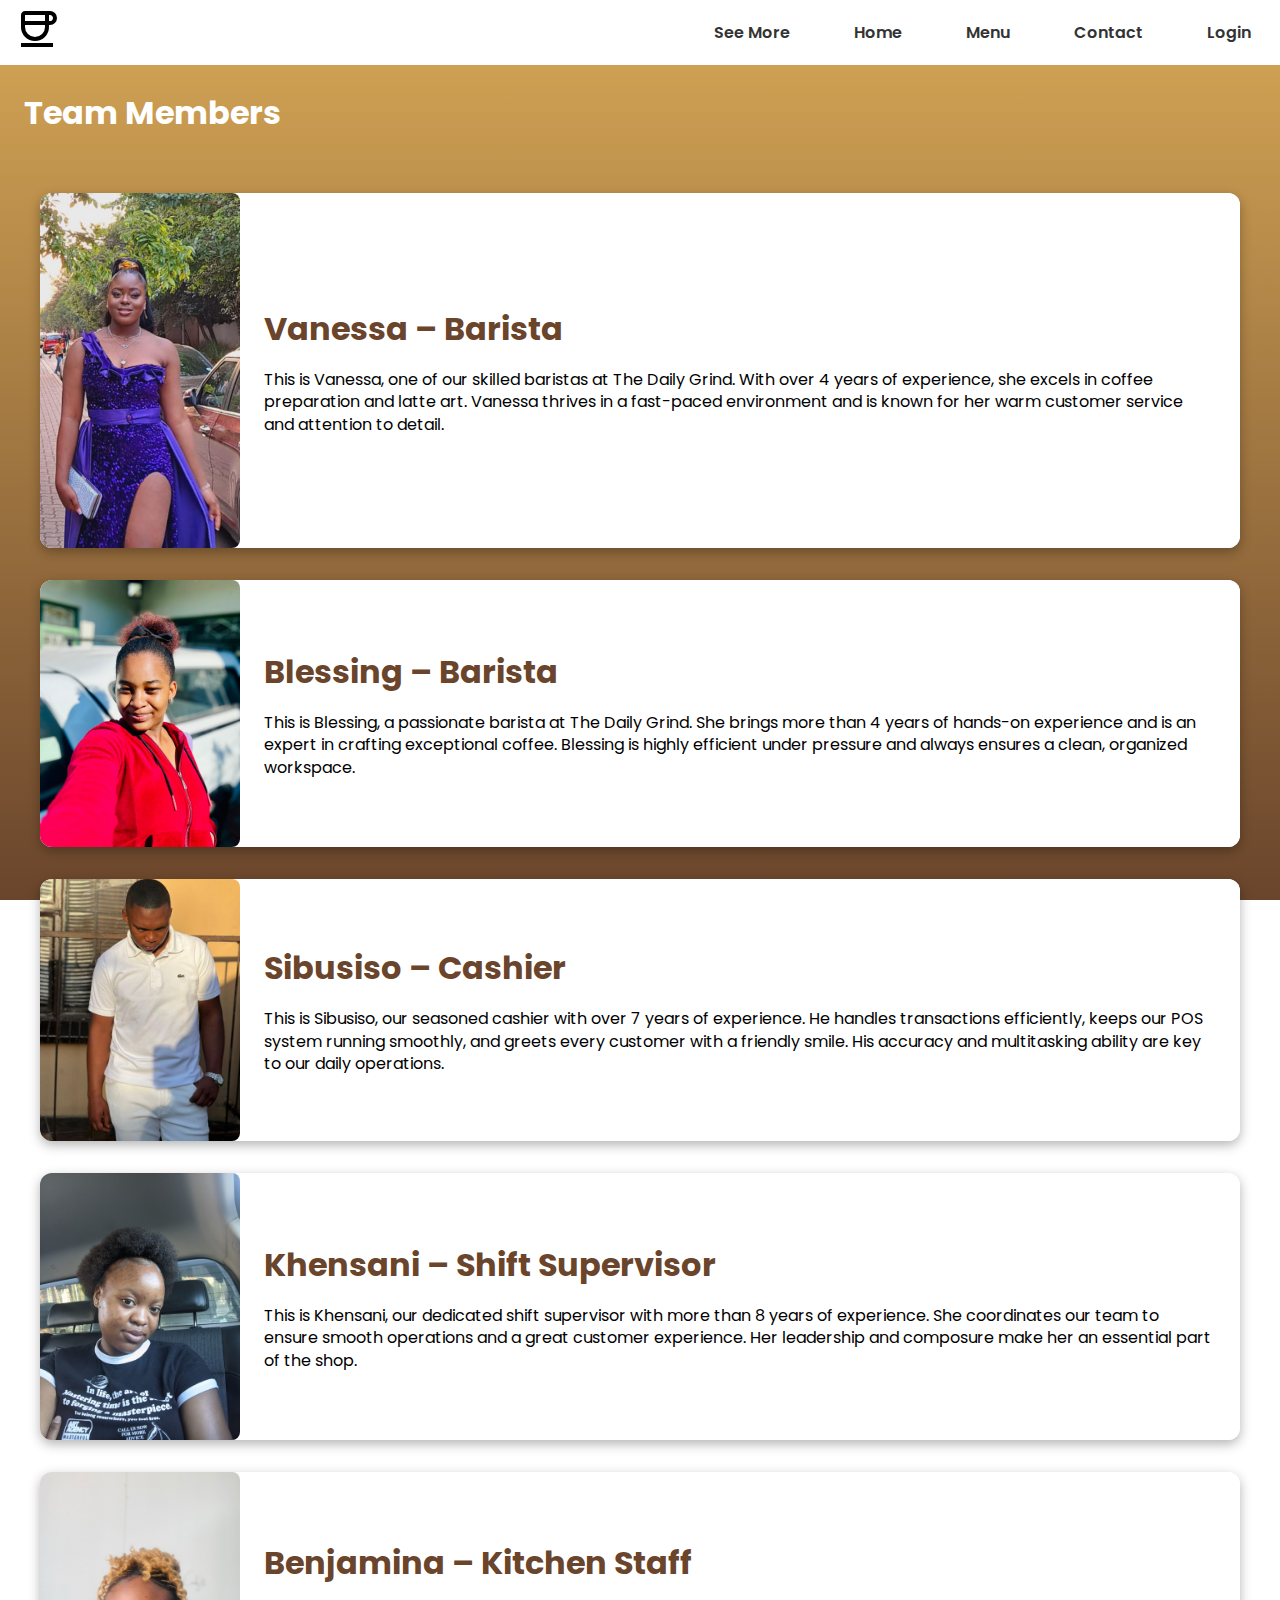
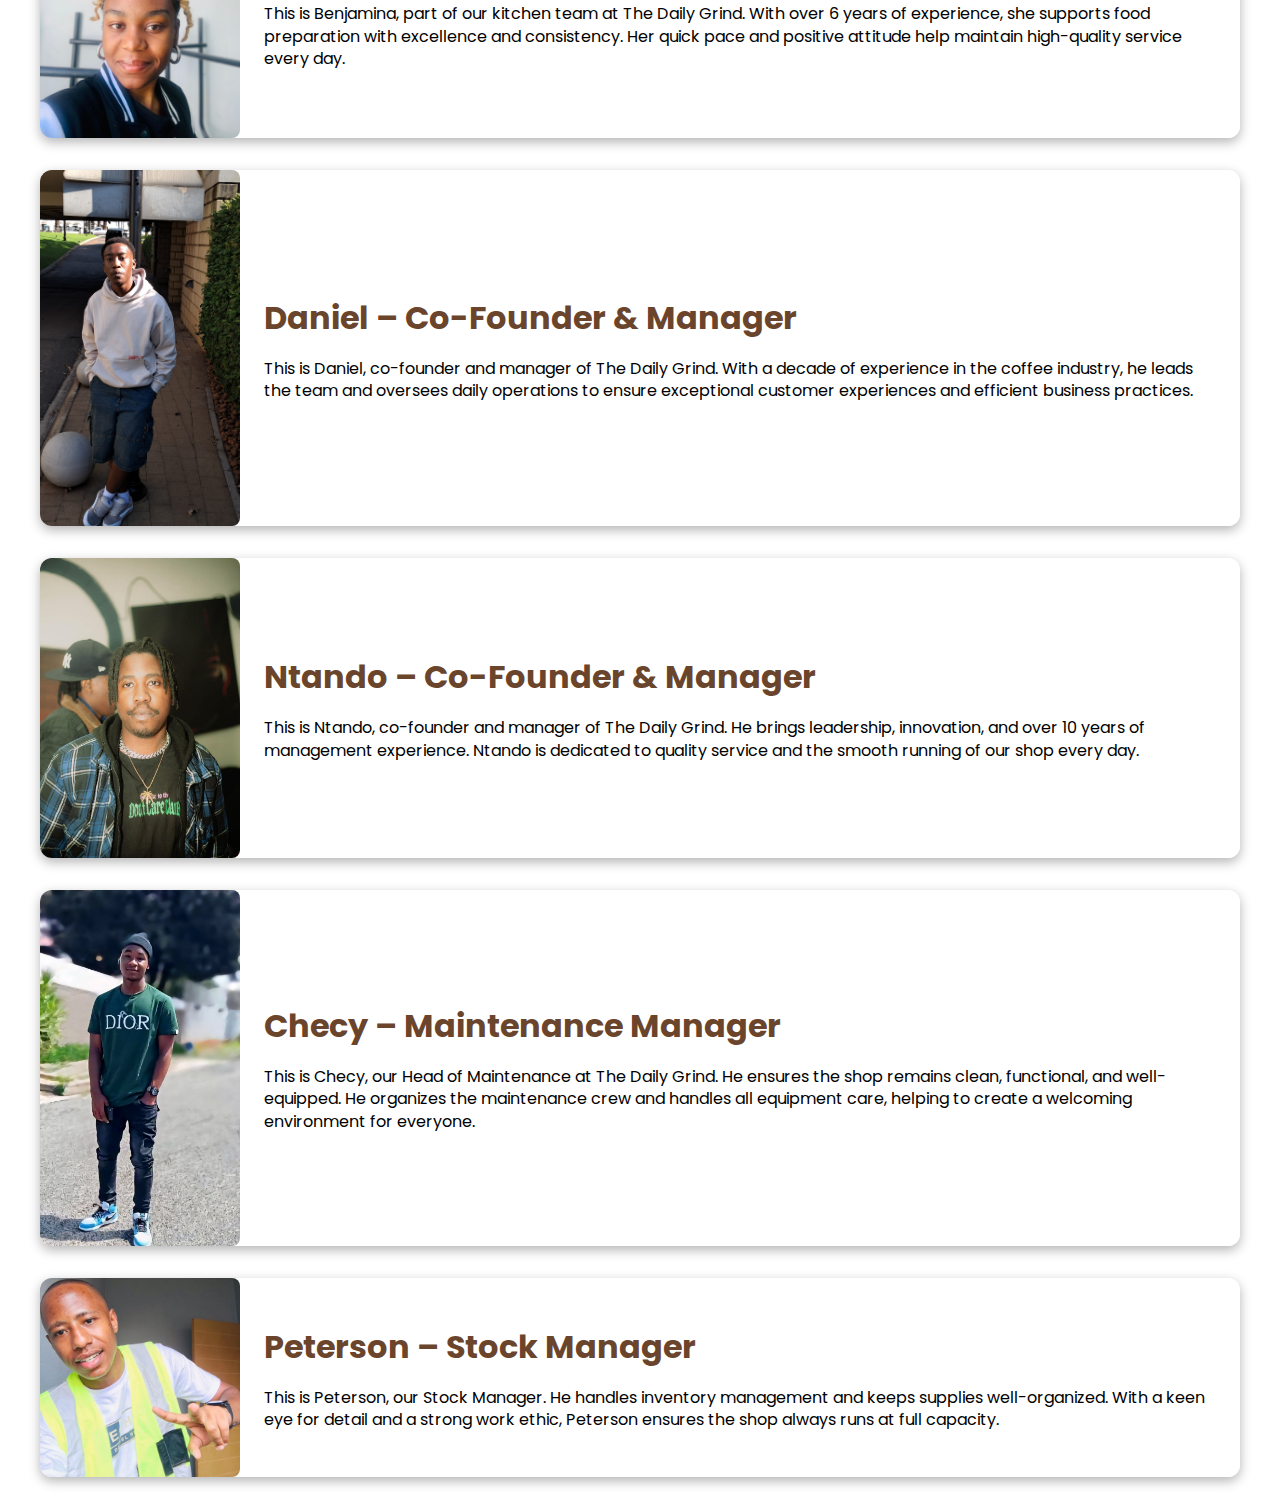
<file: TEAM MEMBERS/Team.html>
<!DOCTYPE html>
<html lang="en">
<head>
  <meta charset="UTF-8" />
  <meta name="viewport" content="width=device-width, initial-scale=1.0" />
  <title>The Team</title>
  <link rel="stylesheet" href="style.css"/>
  <link rel="icon" type="images/jpg" href="img/logo.svg">
</head>
<body>

<header class="head">
  <div class="logo-container">
    <img class="nav-logo" src="img/logo.svg" alt="The Daily Grind Logo">
  </div>

  <input type="checkbox" id="menu-toggle" class="menu-toggle">

  <label for="menu-toggle" class="hamburger">&#9776;</label>

  <nav class="navbar">
    <ul class="nav-links">

      <li class="nav-link services">
        <a href="#">See More</a>
        <ul class="drop-down">
          <li><a href="../ORDER/order1.html">Order Now</a></li>
          <li><a href="../LOCATIONS/Mainstore.html">Locations</a></li>
          <li><a href="../ABOUT US/About us1.html">About</a></li>
          <li><a href="../GOALS/goals.html">Goals And Objectives</a></li>
          <li><a href="../REVIEWS/Customer Reviews.html">Reviews</a></li>
        </ul>
      </li>
      <li class="nav-link"><a href="../HOME/Home.html">Home</a></li>

      <li class="nav-link"><a href="../MENU/menu.html">Menu</a></li>


      <li class="nav-link"><a href="../CONTACT US/contact us.html">Contact</a></li>

      <li class="nav-link"><a href="../LOGIN/login.html">Login</a></li>
    </ul>
  </nav>
</header>

<h1 class="heading1">Team Members</h1>
	
<div class="grid-container">
<div class="grid-item">
  <img src="img/img3.jpg" alt="Vanessa" />
  <div class="text">
    <h2>Vanessa – Barista</h2>
    <p>This is Vanessa, one of our skilled baristas at The Daily Grind. With over 4 years of experience, she excels in coffee preparation and latte art. Vanessa thrives in a fast-paced environment and is known for her warm customer service and attention to detail.</p>
  </div>
</div>

<div class="grid-item">
  <img src="img/img5.jpg" alt="Blessing" />
  <div class="text">
    <h2>Blessing – Barista</h2>
    <p>This is Blessing, a passionate barista at The Daily Grind. She brings more than 4 years of hands-on experience and is an expert in crafting exceptional coffee. Blessing is highly efficient under pressure and always ensures a clean, organized workspace.</p>
  </div>
</div>

<div class="grid-item">
  <img src="img/img7.jpg" alt="Sibusiso" />
  <div class="text">
    <h2>Sibusiso – Cashier</h2>
    <p>This is Sibusiso, our seasoned cashier with over 7 years of experience. He handles transactions efficiently, keeps our POS system running smoothly, and greets every customer with a friendly smile. His accuracy and multitasking ability are key to our daily operations.</p>
  </div>
</div>

<div class="grid-item">
  <img src="img/img4.jpg" alt="Khensani" />
  <div class="text">
    <h2>Khensani – Shift Supervisor</h2>
    <p>This is Khensani, our dedicated shift supervisor with more than 8 years of experience. She coordinates our team to ensure smooth operations and a great customer experience. Her leadership and composure make her an essential part of the shop.</p>
  </div>
</div>

<div class="grid-item">
  <img src="img/img1.jpg" alt="Benjamina" />
  <div class="text">
    <h2>Benjamina – Kitchen Staff</h2>
    <p>This is Benjamina, part of our kitchen team at The Daily Grind. With over 6 years of experience, she supports food preparation with excellence and consistency. Her quick pace and positive attitude help maintain high-quality service every day.</p>
  </div>
</div>

<div class="grid-item">
  <img src="img/img2.jpg" alt="Daniel" />
  <div class="text">
    <h2>Daniel – Co-Founder & Manager</h2>
    <p>This is Daniel, co-founder and manager of The Daily Grind. With a decade of experience in the coffee industry, he leads the team and oversees daily operations to ensure exceptional customer experiences and efficient business practices.</p>
  </div>
</div>

<div class="grid-item">
  <img src="img/img9.jpg" alt="Ntando" />
  <div class="text">
    <h2>Ntando – Co-Founder & Manager</h2>
    <p>This is Ntando, co-founder and manager of The Daily Grind. He brings leadership, innovation, and over 10 years of management experience. Ntando is dedicated to quality service and the smooth running of our shop every day.</p>
  </div>
</div>

<div class="grid-item">
  <img src="img/img6.jpg" alt="Checy" />
  <div class="text">
    <h2>Checy – Maintenance Manager</h2>
    <p>This is Checy, our Head of Maintenance at The Daily Grind. He ensures the shop remains clean, functional, and well-equipped. He organizes the maintenance crew and handles all equipment care, helping to create a welcoming environment for everyone.</p>
  </div>
</div>

<div class="grid-item">
  <img src="img/img8.jpg" alt="Peterson" />
  <div class="text">
    <h2>Peterson – Stock Manager</h2>
    <p>This is Peterson, our Stock Manager. He handles inventory management and keeps supplies well-organized. With a keen eye for detail and a strong work ethic, Peterson ensures the shop always runs at full capacity.</p>
  </div>
</div> 
</div>

</body>
</html>
</file>
<file: styles.css>
/*GENERAL*/

@import url('https://fonts.googleapis.com/css2?family=Poppins:wght@200;400;500;600;800&family=VT323&display=swap');
@import url('https://fonts.googleapis.com/css2?family=Montserrat:ital,wght@0,100..900;1,100..900&display=swap');
@import url('https://fonts.googleapis.com/css2?family=Zen+Tokyo+Zoo&display=swap');

body {
  font-family: "Poppins";
  background: linear-gradient(#d6a756,#6a452c);
    background-repeat: no-repeat;
  background-attachment: fixed;
}
 h2{
      font-size: 2rem;
      margin-bottom: 1rem;
      color: #fff;
}
*{
    margin: 0px;
    padding: 0px;
    box-sizing: border-box;
    font-family: 'poppins';
}

   
/*nav*/

.head {
  display: flex;
  justify-content: space-between;
  align-items: center;
  padding: 0.3rem 1%;
  background-color: #fff;
  
  position: sticky;
  top: 0;
  z-index: 100;
}
.logo-container {
  flex-shrink: 0;
}
.nav-logo {
  width: 3rem;
}
.menu-toggle {
  display: none;
}
.hamburger {
  display: none;
  font-size: 2rem;
  background: none;
  border: none;
  cursor: pointer;
}
.hamburger:hover {
  color: #e33;
  transform: scale(1.1);
  transform: rotate(360deg);

  transition: 1s ease;
}
.navbar {
  display: flex;
  justify-content: flex-end;
  flex-grow: 1;
}
.nav-links {
  display: flex;
  gap: 2rem;
  list-style: none;
  margin: 0;
  padding: 0;
  align-items: center;
}
.nav-link a {
  text-decoration: none;
  color: #333;
  font-weight: 600;
  padding: 0.5rem 1rem;
  transition: 0.5s;
}
.nav-link a:hover {
  background: black;
  color: #fff;
  border-radius: 2rem;
}
.drop-down {
  display: none;
  position: absolute;
  background-color: #d6a756;
  padding: 1rem ;
  border-radius: 2rem;
  margin-top: 0.3rem;  
}
.services:hover .drop-down {
  display: block;
}
.drop-down li {
  padding: 0.5rem 1rem;
  list-style: none;
}
.drop-down li:hover {
  background-color: black;
  color: #fff;
  border-radius: 3rem;
}
@media (max-width: 768px) {
  .hamburger {
    display: block;
  }

  .navbar {
    position: absolute;
    top: 100%;
    right: 0;
    width: 100%;
    background-color: #fff;
    display: none;
    flex-direction: column;
    border-radius: 0 0 1rem 1rem;
    box-shadow: 0 4px 12px rgba(0, 0, 0, 0.1);
  }

  .menu-toggle:checked ~ .navbar {
    display: flex;
  }

  .nav-links {
    flex-direction: column;
    width: 100%;
    gap: 0;
  }

  .nav-link {
    width: 100%;
    text-align: center;
    padding: 1rem 0;
  }

  .drop-down {
    position: static;
    box-shadow: none;
  }
}

/* MAIN BODY */

/* WELCOME */
.welcome {
      display: flex;
      flex-wrap: wrap;
      align-items: center;
      justify-content: center;
      padding: 3rem 1rem;
      background-color: black;
      gap: 2rem;
      text-align: center;
      border-radius: 3rem;
      margin: 1rem 5%;
}
.welcome-text {
      font-size: 4rem;
      font-weight: 600;
      font-family: 'Poppins';
      color: #fff;
      animation: fadeIn 1.5s ease, bounce 0.6s ease-in-out 1.5s forwards;
      max-width: 100%;
      flex: 1 1 300px;
      text-align: right;
}
.welcome-image{
      position: relative;
      flex: 1 1 300px;
      display: flex;
      justify-content: center;
}
.coffee-mug{
      width: 300px;
      height: 300px;
      max-width: 90vw;
      max-height: 90vw;
      background-image: url('img/img1.jpg');
      background-size: cover;
      background-position: center;
      border-radius: 50%;
      box-shadow: 0 4px 15px rgba(0, 0, 0, 0.1);
      position: relative;
}
.order-now{
      position: absolute;
      bottom: 15%;
      left: 50%;
      padding: 0.8rem 1.8rem;
      font-size: 1rem;
      font-weight: 600;
      background-color: #6a452c;
      color: #fff;
      border: none;
      border-radius: 2rem;
      cursor: pointer;
      box-shadow: 0 4px 10px rgba(0, 0, 0, 0.1);
      transition: background-color 0.3s ease;
}
.order-now:hover{
      background-color: #d6a756;
      transform: scale(1.1);
      color: black;
      
}

@keyframes fadeIn{
      from {
        opacity: 0;
      }
      to {
        opacity: 1;
      }
}
@keyframes bounce{
      0% {
        transform: translateY(0);
      }
      50% {
        transform: translateY(-15px);
      }
      100% {
        transform: translateY(0);
      }
}

@media (max-width: 768px){
      .welcome-text {
        font-size: 2.2rem;
        line-height: 1.3;
      }

      .coffee-mug {
        width: 250px;
        height: 250px;
      }

      .order-now {
        font-size: 0.95rem;
        padding: 0.7rem 1.5rem;
      }
}

@media (max-width: 480px){
      .welcome-text {
        font-size: 1.8rem;
      }

      .coffee-mug {
        width: 220px;
        height: 220px;
      }

      .order-now {
        font-size: 0.9rem;
        padding: 0.6rem 1.2rem;
      }
} 

/*feautured coffee*/
.section2{
  border-radius: 50px;
  text-align: center;
  margin: 40px auto;
  width: 50rem;
  border-radius: 3rem;
  box-shadow: 0 4px 10px rgba(0,0,0,0.08);
  overflow: hidden;
  transition: transform 0.3s ease;
  background-color: black;
}
.sec2-1{
  display: flex;
  align-items: center;
  justify-content: center;
  padding: 2%;
  

}
.sec2-2{
  display: grid;
  grid-template-columns: 0.2fr 1fr 1fr 2fr 2fr ;
  grid-template-rows: 200px 200px; 
  gap: 0.5em;
  grid-template-areas: 
  "box-6 box-1 box-1 box-5 box-3"
  "box-6 box-1 box-1 box-4 box-2";
}
.box{
  border-radius: 1rem;
  box-shadow: 0 4px 10px rgba(0,0,0,0.08);
  overflow: hidden;
  transition: transform 0.3s ease;

  justify-items: center;
  align-content: end;
  font-family: "Poppins";
  font-size: x-large;
  color: white;

  background-repeat: no-repeat;
	background-position: center;
	background-size: cover;

}
.box:hover{
  transform: translateY(-5px);
}

.sec2text{
  writing-mode: sideways-lr;
  text-orientation:sideways-right;
  border-radius: 2rem;
}

@media (max-width: 850px){
.section2{
  width: 90%;
}
.sec2-1{
  display: flex;
  align-items: center;
  justify-content: center;
  padding: 2%;
}
.sec2-2{
  display: grid;
  grid-template-columns: 10rem 12rem 12rem;
  grid-template-rows:  200px 200px; 
  gap: 0.5em;
  grid-template-areas: 
  "box-6 box-1 box-5"
  "box-3 box-4 box-2";
}
.sec2text{
  writing-mode:horizontal-tb;
  font-size: 2rem;
  text-align: right;
  justify-items: center;
  align-items: center;
}
}

@media (max-width:730px){
.section2{
  width: 70%;
}
.sec2-1{
  display: flex;
  align-items: center;
  justify-content: center;
  padding: 2%;
}
.sec2-2{
  display: grid;
  grid-template-columns: 14rem;
  grid-template-rows: 70px 200px 200px 200px 200px 200px ; 
  gap: 0.5em;
  grid-template-areas: 
  "box-6"
  "box-1"
  "box-5"
  "box-3"
  "box-4"
  "box-2";
}
.sec2text{
  writing-mode:horizontal-tb;
  font-size: 2rem;
  text-align: right;
  justify-items: center;
  align-items: center;
}
} 


/* special offer */

    .section {
      margin: 1rem 5%;
    }
    .offers {
      display: grid;
      grid-template-columns: repeat(auto-fit, minmax(250px, 1fr));
      gap: 2rem;
    }
    .offer-card {
      background-color: white;
      border-radius: 1rem;
      box-shadow: 0 4px 10px rgba(0,0,0,0.08);
      overflow: hidden;
      transition: transform 0.3s ease;
    }
    .offer-card:hover {
      transform: translateY(-5px);
    }
    .offer-image {
      width: 100%;
      height: 180px;
      object-fit: cover;
    }
    .offer-content {
      padding: 1rem;
    }
    .offer-title {
      font-size: 1.25rem;
      font-weight: 600;
      margin-bottom: 0.5rem;
    }
    .offer-description {
      font-size: 0.95rem;
      color: #555;
    }

    /* coffe tips */
    .coffee-tips {
      margin-top: 0;
      background: white;
      padding: 2rem;
      border-radius: 1rem;
      box-shadow: 0 4px 10px rgba(0,0,0,0.08);
    }
    .tip {
      margin-bottom: 1rem;
    }
    .tip:last-child {
      margin-bottom: 0;
    }
    .tip-title {
      font-weight: 600;
      color: var(--accent-color);
    }
    .tip-description {
      margin-top: 0.25rem;
      color: #555;
      font-size: 0.95rem;
    }

/* Responsive */
 @media (max-width: 600px) {
      body {
        margin: 0;
      }

      h2 {
        font-size: 1.5rem;
      }
      .sec2text{
      font-size: x-large;
      text-align: center;
      }
    }
</file>
<file: GOALS/style.css>
@import url('https://fonts.googleapis.com/css2?family=Poppins:ital,wght@0,100;0,200;0,300;0,400;0,500;0,600;0,700;0,800;0,900;1,100;1,200;1,300;1,400;1,500;1,600;1,700;1,800;1,900&display=swap');
body{
    font-family: "poppins";
  background: linear-gradient(#d6a756,#6a452c);
  background-repeat: no-repeat;
  background-attachment: fixed;

}
img{
    border: none;
    border-radius: 12px;
}
p{
    font-style: italic;
}
*{
    margin: 0;

}

/*nav*/

.head {
  display: flex;
  justify-content: space-between;
  align-items: center;
  padding: 0.3rem 1%;
  background-color: #fff;
  
  position: sticky;
  top: 0;
  z-index: 100;
}
.logo-container {
  flex-shrink: 0;
}
.nav-logo {
  width: 3rem;
}
.menu-toggle {
  display: none;
}
.hamburger {
  display: none;
  font-size: 2rem;
  background: none;
  border: none;
  cursor: pointer;
}
.hamburger:hover {
  color: #e33;
  transform: scale(1.1);
  transform: rotate(360deg);

  transition: 1s ease;
}
.navbar {
  display: flex;
  justify-content: flex-end;
  flex-grow: 1;
}
.nav-links {
  display: flex;
  gap: 2rem;
  list-style: none;
  margin: 0;
  padding: 0;
  align-items: center;
}
.nav-link a {
  text-decoration: none;
  color: #333;
  font-weight: 600;
  padding: 0.5rem 1rem;
  transition: 0.5s;
}
.nav-link a:hover {
  background: black;
  color: #fff;
  border-radius: 2rem;
}
.drop-down {
  display: none;
  position: absolute;
  background-color: #d6a756;
  padding: 1rem ;
  border-radius: 2rem;
  margin-top: 0.3rem;  
}
.services:hover .drop-down {
  display: block;
}
.drop-down li {
  padding: 0.5rem 1rem;
  list-style: none;
}
.drop-down li:hover {
  background-color: black;
  color: #fff;
  border-radius: 3rem;
}
@media (max-width: 768px) {
  .hamburger {
    display: block;
  }

  .navbar {
    position: absolute;
    top: 100%;
    right: 0;
    width: 100%;
    background-color: #fff;
    display: none;
    flex-direction: column;
    border-radius: 0 0 1rem 1rem;
    box-shadow: 0 4px 12px rgba(0, 0, 0, 0.1);
  }

  .menu-toggle:checked ~ .navbar {
    display: flex;
  }

  .nav-links {
    flex-direction: column;
    width: 100%;
    gap: 0;
  }

  .nav-link {
    width: 100%;
    text-align: center;
    padding: 1rem 0;
  }

  .drop-down {
    position: static;
    box-shadow: none;
  }
}

.container{
    padding: 4rem;
    padding-top: 0;
}
</file>
<file: LOCATIONS/style.css>
@import url('https://fonts.googleapis.com/css2?family=Poppins:wght@200;400;500;600;800&family=VT323&display=swap');
@import url('https://fonts.googleapis.com/css2?family=Montserrat:ital,wght@0,100..900;1,100..900&display=swap');


body {
  font-family: "Poppins";
  background: linear-gradient(#d6a756,#6a452c);
  background-repeat: no-repeat;
  background-attachment: fixed;
}
*{
  margin: 0;
  padding: 0;
}

h2,h3,b{
  border-bottom: 1px solid black;
      margin-bottom: 1rem;
      color: #6f4e37;

}

/*nav*/

.head {
  display: flex;
  justify-content: space-between;
  align-items: center;
  padding: 0.3rem 1%;
  background-color: #fff;
  
  position: sticky;
  top: 0;
  z-index: 100;
}
.logo-container {
  flex-shrink: 0;
}
.nav-logo {
  width: 3rem;
}
.menu-toggle {
  display: none;
}
.hamburger {
  display: none;
  font-size: 2rem;
  background: none;
  border: none;
  cursor: pointer;
}
.hamburger:hover {
  color: #e33;
  transform: scale(1.1);
  transform: rotate(360deg);

  transition: 1s ease;
}
.navbar {
  display: flex;
  justify-content: flex-end;
  flex-grow: 1;
}
.nav-links {
  display: flex;
  gap: 2rem;
  list-style: none;
  margin: 0;
  padding: 0;
  align-items: center;
}
.nav-link a {
  text-decoration: none;
  color: #333;
  font-weight: 600;
  padding: 0.5rem 1rem;
  transition: 0.5s;
}
.nav-link a:hover {
  background: black;
  color: #fff;
  border-radius: 2rem;
}
.drop-down {
  display: none;
  position: absolute;
  background-color: #d6a756;
  padding: 1rem ;
  border-radius: 2rem;
  margin-top: 0.3rem;  
}
.services:hover .drop-down {
  display: block;
}
.drop-down li {
  padding: 0.5rem 1rem;
  list-style: none;
}
.drop-down li:hover {
  background-color: black;
  color: #fff;
  border-radius: 3rem;
}
@media (max-width: 768px) {
  .hamburger {
    display: block;
  }

  .navbar {
    position: absolute;
    top: 100%;
    right: 0;
    width: 100%;
    background-color: #fff;
    display: none;
    flex-direction: column;
    border-radius: 0 0 1rem 1rem;
    box-shadow: 0 4px 12px rgba(0, 0, 0, 0.1);
  }

  .menu-toggle:checked ~ .navbar {
    display: flex;
  }

  .nav-links {
    flex-direction: column;
    width: 100%;
    gap: 0;
  }

  .nav-link {
    width: 100%;
    text-align: center;
    padding: 1rem 0;
  }

  .drop-down {
    position: static;
    box-shadow: none;
  }
}


.maingrid{
  border-radius: 3rem;
  background-color: #fff;
  justify-self: center;
  margin: 1rem 5%;
  margin-top: 3rem;
  display: grid;
  grid-template-columns: 2fr 3fr;
  grid-template-rows: 310px 150px ;
  gap: 10px;
  grid-template-areas: 
  "box-1 box-2"
  "box-3 box-3";

}
.box1{
  justify-items: center;
  align-items: center;
  text-align: right;
  font-size: 25px;
  border-radius: 3rem;
  padding: 10px;

}

.box2{
  justify-items: center;
  align-items: center;
  border-radius: 30px;
  padding: 10px;
  border-radius: 30px;

  background-repeat: no-repeat;
	background-position: center;
	background-size: cover;
}
.box2 img{
  border: 5px solid #fff;
  border-radius: 8px;
  height: 400px;
  width: 700px;
}
.box3{
  justify-items: center;
  align-items: center;
  border-radius: 30px;
  padding: 5px;
}
button{
      padding: 0.8rem 1.8rem;
      font-size: 1rem;
      font-weight: 600;
      background-color: #6a452c;
      color: #fff;
      border: none;
      border-radius: 2rem;
      cursor: pointer;
      box-shadow: 0 4px 10px rgba(0, 0, 0, 0.1);
      transition: background-color 0.3s ease;
}
button:hover{
      background-color: #d6a756;
      transform: scale(1.1);
      color: black;
      
}

@media (max-width:700px){
.maingrid{
  border-radius: 3rem;
  justify-self: center;
  margin: 1rem 5%;
  display: grid;
  grid-template-columns: 1fr;
  grid-template-rows: 280px 250px 250px ;
  gap: 10px;
  grid-template-areas: 
  "box-1"
  "box-2"
  "box-3";
}
.box3{
  display: flex;
  flex-direction: column;
  gap: 0.5rem;
}
.box2{
  margin: 10 auto;
  width: 90%;
  justify-items: center;
  align-items: center;
  border-radius: 0px;
  border: 0px solid #6f4e37;
  border-radius: 30px;

  background-repeat: no-repeat;
	background-position: center;
	background-size: cover;
}
}



/*animations*/
.box2 img:hover{
  transform: scale(1.02);
  transition-duration: 0.5s;
  transition-behavior: ease;
  border: 4px solid #9f6859;
  border-radius: 30px;
}
.box2:hover{
  transition-duration: 0.5s;
  transition-behavior: ease;
  border:2px solid #9f6859;
    transform: scale(1.02);
  transition-duration: 0.5s;
  transition-behavior: ease;
  border: 4px solid #6f4e37;
  border-radius: 30px;
}
</file>
<file: LOGIN/style2.css>
@import url('https://fonts.googleapis.com/css2?family=Poppins:wght@200;400;500;600;800&family=VT323&display=swap');
*{
    margin: 0;
    padding: 0;
}
body {
  font-family: "Poppins";
  background: linear-gradient(#d6a756,#6a452c);
    background-repeat: no-repeat;
  background-attachment: fixed;
}

/*nav*/

.head {
  display: flex;
  justify-content: space-between;
  align-items: center;
  padding: 0.3rem 1%;
  background-color: #fff;
  
  position: sticky;
  top: 0;
  z-index: 100;
}
.logo-container {
  flex-shrink: 0;
}
.nav-logo {
  width: 3rem;
}
.menu-toggle {
  display: none;
}
.hamburger {
  display: none;
  font-size: 2rem;
  background: none;
  border: none;
  cursor: pointer;
}
.hamburger:hover {
  color: #e33;
  transform: scale(1.1);
  transform: rotate(360deg);

  transition: 1s ease;
}
.navbar {
  display: flex;
  justify-content: flex-end;
  flex-grow: 1;
}
.nav-links {
  display: flex;
  gap: 2rem;
  list-style: none;
  margin: 0;
  padding: 0;
  align-items: center;
}
.nav-link a {
  text-decoration: none;
  color: #333;
  font-weight: 600;
  padding: 0.5rem 1rem;
  transition: 0.5s;
}
.nav-link a:hover {
  background: black;
  color: #fff;
  border-radius: 2rem;
}
.drop-down {
  display: none;
  position: absolute;
  background-color: #d6a756;
  padding: 1rem ;
  border-radius: 2rem;
  margin-top: 0.3rem;  
}
.services:hover .drop-down {
  display: block;
}
.drop-down li {
  padding: 0.5rem 1rem;
  list-style: none;
}
.drop-down li:hover {
  background-color: black;
  color: #fff;
  border-radius: 3rem;
}
@media (max-width: 768px) {
  .hamburger {
    display: block;
  }

  .navbar {
    position: absolute;
    top: 100%;
    right: 0;
    width: 100%;
    background-color: #fff;
    display: none;
    flex-direction: column;
    border-radius: 0 0 1rem 1rem;
    box-shadow: 0 4px 12px rgba(0, 0, 0, 0.1);
  }

  .menu-toggle:checked ~ .navbar {
    display: flex;
  }

  .nav-links {
    flex-direction: column;
    width: 100%;
    gap: 0;
  }

  .nav-link {
    width: 100%;
    text-align: center;
    padding: 1rem 0;
  }

  .drop-down {
    position: static;
    box-shadow: none;
  }
}


.login-box{
    display: flex;
    justify-content: center;
    flex-direction: column;
    width: 450px;
    height: 420px;
    padding: 30px;
    border-radius: 20px;
    box-shadow: 0 0 20px rgb(48, 46, 46);
    padding-top: 30px;
    margin: 2rem auto;
    background-color: #fff;

}
.login-header{
    text-align: center;
    margin: 20px 0 40px 0;
}
.login-header header{
    color: #333;
    font-size: 30px;
    font-weight: 600;
}
.input-box .input-field{
  text-align: center;
    width: 100%;
    height: 50px;
    font-size: 17px;
    margin-bottom: 15px;
    border-radius: 30px;
    border: none;
    box-shadow: 0px 5px 10px 1px rgba(0,0,0, 0.05);
    outline: none;
    transition: .3s;
     font-family: poppins;
    border: 2px solid black;     
}
input::placeholder {
  text-align: center;

}
.me{
    text-align: center;
    font-size: 40px;
    font-family:Impact, Haettenschweiler, 'Arial Narrow Bold', sans-serif;
    font-style: normal;
    padding-bottom: 20px;
}
.input-field{
    text-align: center;
    width: 100%;
    height: 50px;
    font-size: 17px;
    margin-bottom: 10px;
    border-radius: 30px;
    border: none;
    box-shadow: 0px 5px 10px 1px rgba(0,0,0, 0.05);
    outline: none;
    transition: .3s;
    font-family: poppins;
    border: 2px solid black;
}
::placeholder{
    font-weight: 500;
    color: #333;
}
.input-field:focus{
  transform: scale(1.05);

}
.forgot{
    display: flex;
    justify-content: space-between;
    margin-bottom: 20px;

}
section{
    display: flex;
    align-items: center;
    font-size: 14px;
    color: #333;
}
.Remember{
    color: black;
}
#check{
    margin-right: 10px;
}
a{
    text-decoration: none;
}
a:hover{
    text-decoration: underline;

}
section a{
    color: black;
}


.input-submit{
    padding: 12px 24px;
    background-color: #6a452c;
    color: #fff;
    border: none;
    cursor: pointer;
    transition: 0.3s ease;
    width: 450px;
    border-radius: 2rem;
    font-weight: bolder;
}
.input-submit:hover{
	background-color: #d6a756;
	color: black;
  font-size: 16px;
}
@media (max-width: 768px) {
  
}
a{
  color: black;
}
</file>
<file: REVIEWS/styles.css>
/*GENERAL*/
@import url('https://fonts.googleapis.com/css2?family=Poppins:wght@200;400;500;600;800&family=VT323&display=swap');
@import url('https://fonts.googleapis.com/css2?family=Montserrat:ital,wght@0,100..900;1,100..900&display=swap');


body {
  font-family: "Poppins";
  background: linear-gradient(#d6a756,#6a452c);
  background-repeat: no-repeat;
  background-attachment: fixed;
}
h2{
      font-size: 2rem;
      margin-bottom: 1rem;
      color:  black;
}
a{
    text-decoration: none;
    color: black;
}
*{
  margin: 0;
  padding: 0;
}

/*nav*/

.head {
  display: flex;
  justify-content: space-between;
  align-items: center;
  padding: 0.3rem 1%;
  background-color: #fff;
  
  position: sticky;
  top: 0;
  z-index: 100;
}
.logo-container {
  flex-shrink: 0;
}
.nav-logo {
  width: 3rem;
}
.menu-toggle {
  display: none;
}
.hamburger {
  display: none;
  font-size: 2rem;
  background: none;
  border: none;
  cursor: pointer;
}
.hamburger:hover {
  color: #e33;
  transform: scale(1.1);
  transform: rotate(360deg);

  transition: 1s ease;
}
.navbar {
  display: flex;
  justify-content: flex-end;
  flex-grow: 1;
}
.nav-links {
  display: flex;
  gap: 2rem;
  list-style: none;
  margin: 0;
  padding: 0;
  align-items: center;
}
.nav-link a {
  text-decoration: none;
  color: #333;
  font-weight: 600;
  padding: 0.5rem 1rem;
  transition: 0.5s;
}
.nav-link a:hover {
  background: black;
  color: #fff;
  border-radius: 2rem;
}
.drop-down {
  display: none;
  position: absolute;
  background-color: #d6a756;
  padding: 1rem ;
  border-radius: 2rem;
  margin-top: 0.3rem;  
}
.services:hover .drop-down {
  display: block;
}
.drop-down li {
  padding: 0.5rem 1rem;
  list-style: none;
}
.drop-down li:hover {
  background-color: black;
  color: #fff;
  border-radius: 3rem;
}
@media (max-width: 768px) {
  .hamburger {
    display: block;
  }

  .navbar {
    position: absolute;
    top: 100%;
    right: 0;
    width: 100%;
    background-color: #fff;
    display: none;
    flex-direction: column;
    border-radius: 0 0 1rem 1rem;
    box-shadow: 0 4px 12px rgba(0, 0, 0, 0.1);
  }

  .menu-toggle:checked ~ .navbar {
    display: flex;
  }

  .nav-links {
    flex-direction: column;
    width: 100%;
    gap: 0;
  }

  .nav-link {
    width: 100%;
    text-align: center;
    padding: 1rem 0;
  }

  .drop-down {
    position: static;
    box-shadow: none;
  }
}

/* MAIN BODY */
.heading{
  margin: 1rem;
}

.review{
  justify-self: center;
  margin: 1.5rem;
  display: grid;
  grid-template-columns: 1fr 1fr 1fr 1fr;
  gap: 20px;
  grid-template-areas: 
  "box-1 box-2 box-3 box-4";
  
}
.profile{
    border-radius: 50%;
    width: 150px;
    height: 150px;
}
.profile:hover{
  transform: scale(1.05);
  transition: 0.5s ease;
}
.box1, .box2, .box3, .box4{
    text-align: center;
    display: grid;
    grid-template-rows: 130px 180px 60px ;
    gap: 15px;
    justify-items: center;
    align-items: center;
    padding: 5px;
    border: 5px solid #fff;
    border-radius: 30px;
    background-color: #fff;
    color: #333;
    
}
.box1, .box2, .box3, .box4, h2, p{
    align-items: start;
}

@media (max-width: 1200px){
.review{
  justify-self: center;
  margin: -5px auto;
  display: grid;
  grid-template-columns: 1fr 1fr ;
  grid-template-rows: 1fr 1fr ;
  gap: 2rem;
  grid-template-areas: 
  "box-1 box-2"
  "box-3 box-4";
}
}
@media (max-width:600px){
.review{
  justify-self: center;
  margin: -5px auto;
  display: grid;
  grid-template-columns: 1fr ;
  grid-template-rows: 1fr 1fr 1fr 1fr;
  gap: 2rem;
  grid-template-areas: 
  "box-1"
  "box-2"
  "box-3"
  "box-4";
} 
}

/*  RATING SYSTREM */

.stars {
      display: flex;
      flex-direction: row-reverse;
      justify-content: center;
    }

    .stars input[type="radio"] {
      display: none; 
      
    }

    .stars label {
      font-size: 2rem;
      color: #ccc;
      cursor: pointer;
      transition: color 0.2s;
    }

    .stars input[type="radio"]:checked ~ label,
    .stars label:hover,
    .stars label:hover ~ label {
      color: gold;
      
    }
	.carousel-container {
  width: 100%;
  max-width: 900px;
  overflow: hidden;
  margin: 0 auto;
  
}

.carousel-track {
  display: flex;
  overflow-x: auto;
  scroll-snap-type: x mandatory;
  scroll-behavior: smooth;
  -webkit-overflow-scrolling: touch;
  border: 1px solid #db12;
}
</file>
<file: TEAM MEMBERS/style.css>
/*LITTTLE THINGS*/

@import url('https://fonts.googleapis.com/css2?family=Poppins:wght@200;400;500;600;800&family=VT323&display=swap');
@import url('https://fonts.googleapis.com/css2?family=Montserrat:ital,wght@0,100..900;1,100..900&display=swap');

body {
  background: linear-gradient(#d6a756,#6a452c);
  background-repeat: no-repeat;
  background-attachment: fixed;
  font-family: 'Poppins', sans-serif;
}
h1{
  color: #fff;
  margin-bottom: 0;
}
h2{
      font-size: 2rem;
      margin-bottom: 1rem;
      color: #6a452c;
}
*{
  margin: 0;
  padding: 0;
}

/*nav*/

.head {
  display: flex;
  justify-content: space-between;
  align-items: center;
  padding: 0.3rem 1%;
  background-color: #fff;
  
  position: sticky;
  top: 0;
  z-index: 100;
}
.logo-container {
  flex-shrink: 0;
}
.nav-logo {
  width: 3rem;
}
.menu-toggle {
  display: none;
}
.hamburger {
  display: none;
  font-size: 2rem;
  background: none;
  border: none;
  cursor: pointer;
}
.hamburger:hover {
  color: #e33;
  transform: scale(1.1);
  transform: rotate(360deg);

  transition: 1s ease;
}
.navbar {
  display: flex;
  justify-content: flex-end;
  flex-grow: 1;
}
.nav-links {
  display: flex;
  gap: 2rem;
  list-style: none;
  margin: 0;
  padding: 0;
  align-items: center;
}
.nav-link a {
  text-decoration: none;
  color: #333;
  font-weight: 600;
  padding: 0.5rem 1rem;
  transition: 0.5s;
}
.nav-link a:hover {
  background: black;
  color: #fff;
  border-radius: 2rem;
}
.drop-down {
  display: none;
  position: absolute;
  background-color: #d6a756;
  padding: 1rem ;
  border-radius: 2rem;
  margin-top: 0.3rem;  
}
.services:hover .drop-down {
  display: block;
}
.drop-down li {
  padding: 0.5rem 1rem;
  list-style: none;
}
.drop-down li:hover {
  background-color: black;
  color: #fff;
  border-radius: 3rem;
}
@media (max-width: 768px) {
  .hamburger {
    display: block;
  }

  .navbar {
    position: absolute;
    top: 100%;
    right: 0;
    width: 100%;
    background-color: #fff;
    display: none;
    flex-direction: column;
    border-radius: 0 0 1rem 1rem;
    box-shadow: 0 4px 12px rgba(0, 0, 0, 0.1);
  }

  .menu-toggle:checked ~ .navbar {
    display: flex;
  }

  .nav-links {
    flex-direction: column;
    width: 100%;
    gap: 0;
  }

  .nav-link {
    width: 100%;
    text-align: center;
    padding: 1rem 0;
  }

  .drop-down {
    position: static;
    box-shadow: none;
  }
}

/* main body */
.heading1{
  margin: 1.5rem;
}
.grid-container {
  display: grid;
  gap: 2rem;
  padding: 2rem;
  max-width: 1200px;
  margin: auto;
}

.grid-item {
  display: flex;
  flex-wrap: wrap;
  background-color: #fff;
  border-radius: 12px;
  overflow: hidden;
  box-shadow: 0 4px 12px rgba(0, 0, 0, 0.3);
}

.grid-item img {
  width: 100%;
  max-width: 300px;
  height: auto;
  object-fit: cover;
  flex-shrink: 0;
}

.text {
  flex: 1;
  padding: 1.5rem;
  background-color: #fff;
  display: flex;
  flex-direction: column;
  justify-content: center;
}

.text h3 {
  margin: 0 0 0.5rem;
}

.text p {
  margin: 0;
  font-size: 1rem;
  line-height: 1.4;
}

.grid-item img {
  width: 100%;
  height: auto;
  max-width: 200px; 
  object-fit: cover;
  border-radius: 8px;
}

@media (max-width: 768px) {
  .grid-item {
    flex-direction: column;
    text-align: center;
  }

  .grid-item img {
    max-width: 100%;
  }

  .text {
    padding: 1rem;
  }
}

.grid-item img {
  transform: scale(1);
  box-shadow: none;
  transition: transform 0.3s ease, box-shadow 0.3s ease;
}

.grid-item img:hover {
  transform: scale(1.03);
  box-shadow: 0 15px 30px rgba(0, 0, 0, 0.25);
}
</file>
